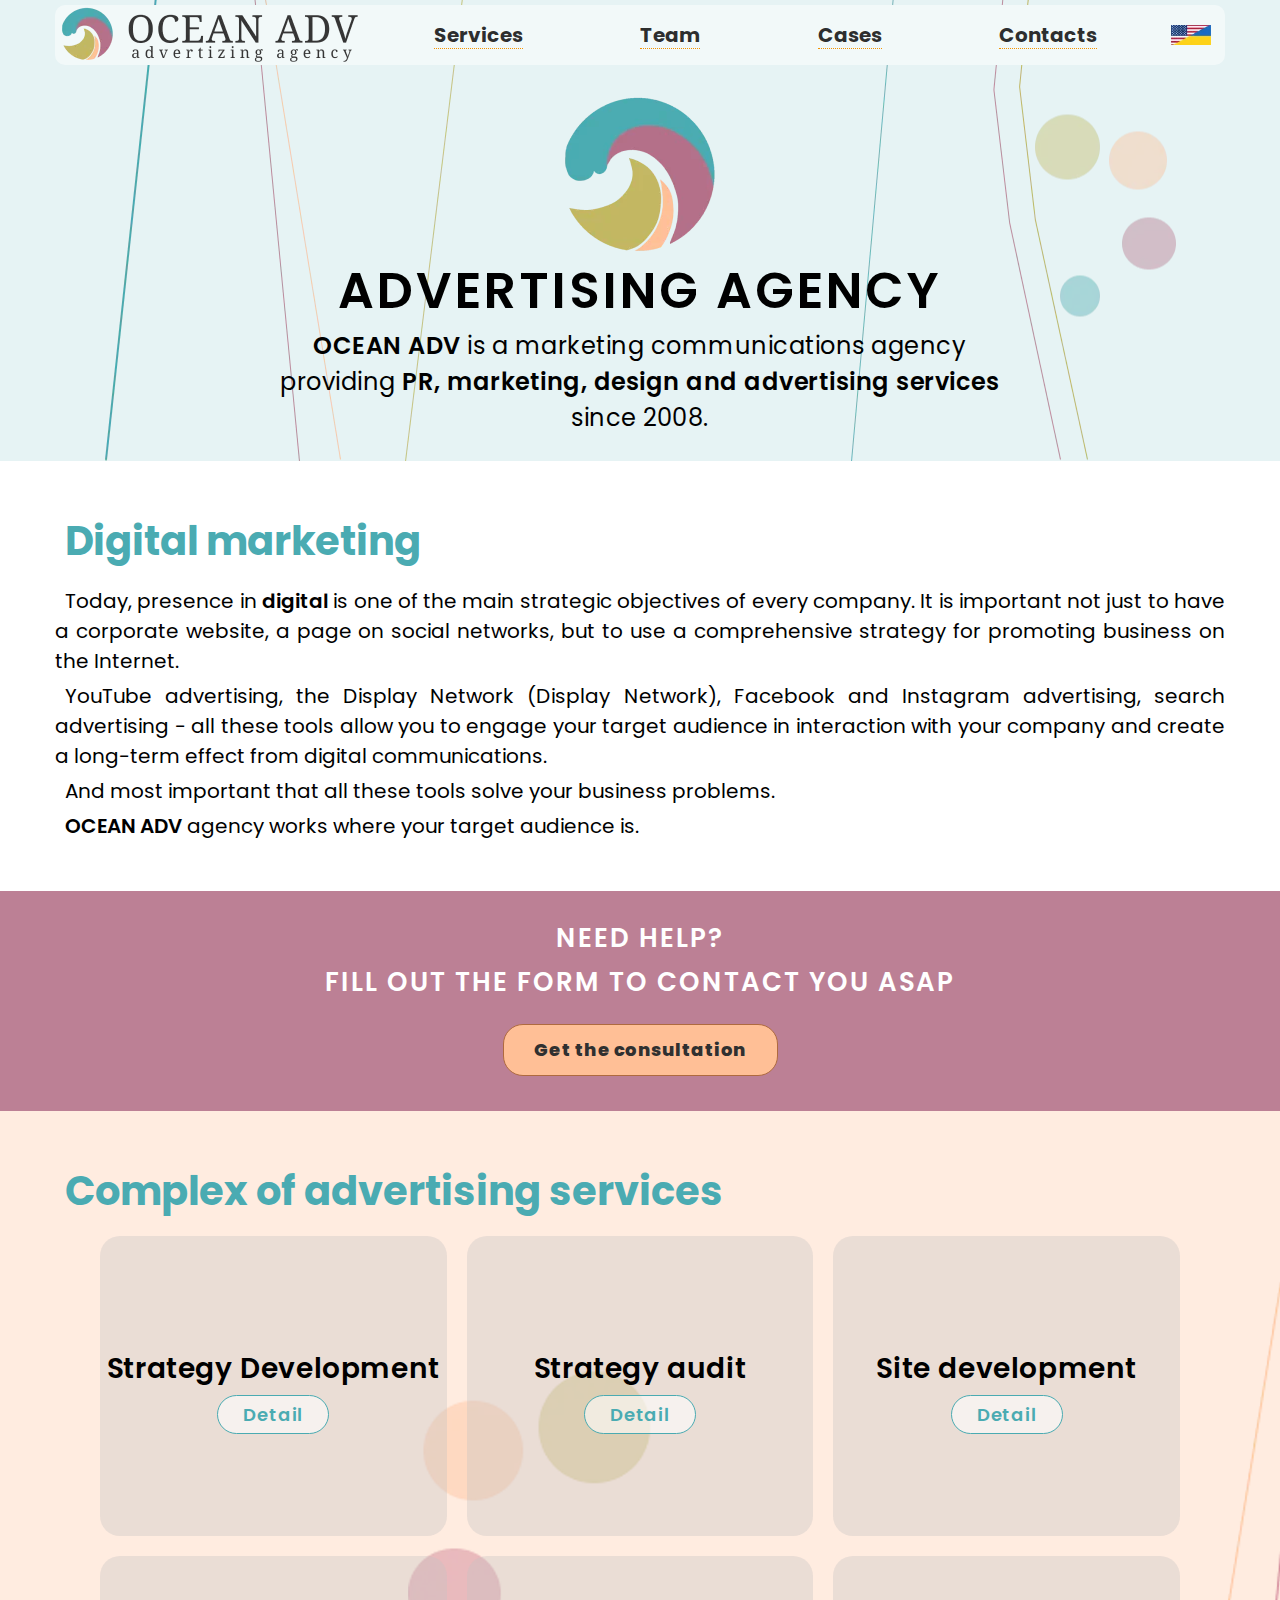
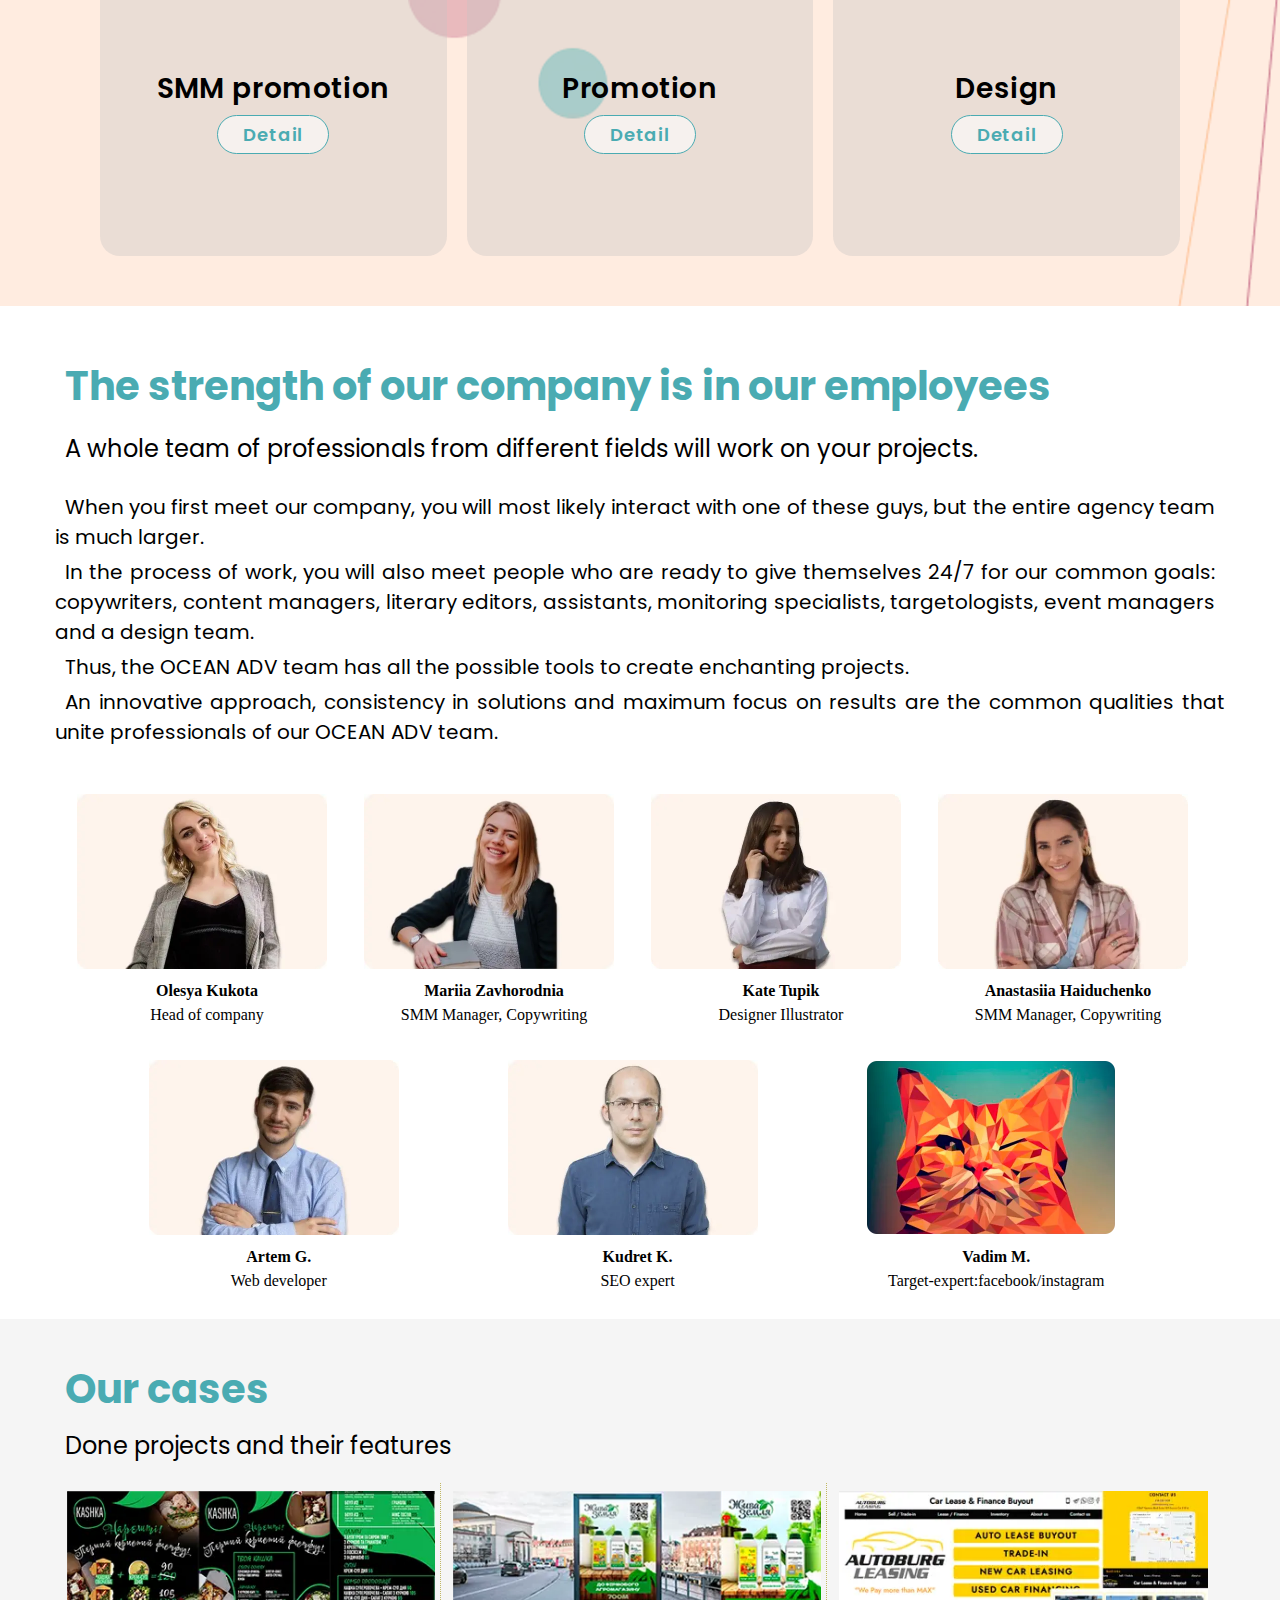
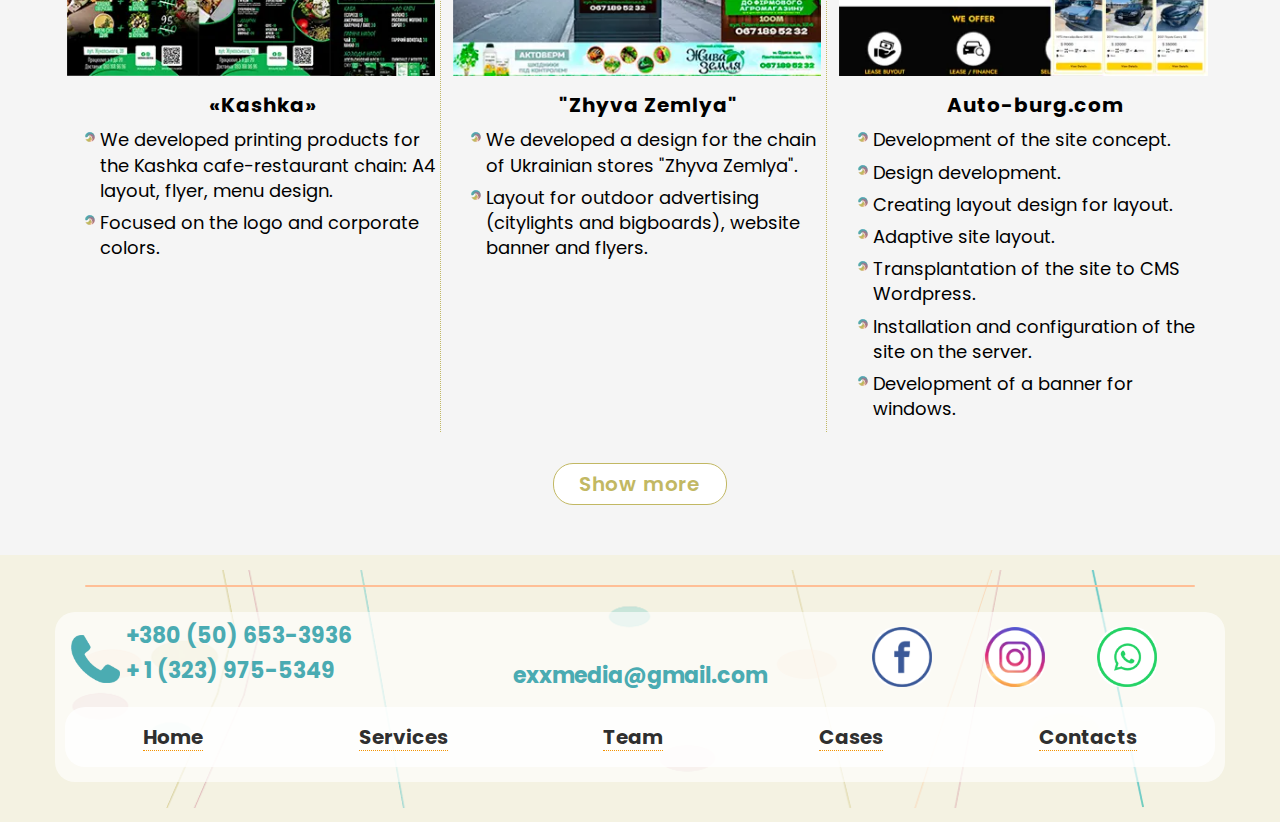
<file: index.html>
<!DOCTYPE html>
<html lang="en">

<head>
	<title>OCEAN ADV | ADVERTISING AGENCY</title>
	<meta charset="UTF-8">
	<meta name="format-detection" content="telephone=no">
	<!-- <style>body{opacity: 0;}</style> -->
	<link rel="stylesheet" href="css/style.min.css?_v=20220716144527">
	<link rel="shortcut icon" href="favicon.ico">
	<!-- <meta name="robots" content="noindex, nofollow"> -->
	<meta name="viewport" content="width=device-width, initial-scale=1.0">
	<meta name="description" content="Ocean adv is a full-service advertising company with offices in Los Angeles (USA), Odessa (Ukraine)">
	<meta property="og:description" content="Ocean adv is a full-service advertising company with offices in Los Angeles (USA), Odessa (Ukraine)">
</head>

<body>
	<div class="wrapper">
		<header class="header">
			<div class="header__container">
				<div class="header__row">
					<a href="#" class="header__logo">
						<picture>
							<source srcset="img/decor/logo_horizontal.webp" type="image/webp"><img src="img/decor/logo_horizontal.webp" alt="logo">
						</picture>
					</a>
					<div class="header__menu menu">
						<button type="button" class="menu__icon icon-menu"><span></span></button>
						<nav class="menu__body">
							<ul class="menu__list">
								<!-- <li class="menu__item"><a data-goto=".hero" href="#" class="menu__link">Home</a></li> -->
								<li class="menu__item menu__item-burger-logo"><a href="#" class="header__logo">
										<picture>
											<source srcset="img/decor/logo_horizontal.webp" type="image/webp"><img src="img/decor/logo_horizontal.webp" alt="logo">
										</picture>
									</a></li>
								<li class="menu__item"><a data-goto=".complex-services" href="#" class="menu__link">Services</a></li>
								<li class="menu__item"><a data-goto=".our-team" href="#" class="menu__link">Team</a></li>
								<li class="menu__item"><a data-goto=".our-cases" href="#" class="menu__link">Cases</a></li>
								<li class="menu__item"><a data-goto=".footer" href="#" class="menu__link">Contacts</a></li>
							</ul>
						</nav>
					</div>
					<div class="header__flag-change">
						<a href="https://artem9g.github.io/oles/uk/" class="flag-change__image-ibg">
							<picture>
								<source srcset="img/decor/flag.webp" type="image/webp"><img src="img/decor/flag.png" alt="change-flag">
							</picture>
						</a>
					</div>
				</div>
			</div>
		</header>
		<main class="page">
			<section class="hero">
				<div class="hero__wrapper">
					<div class="hero__container">
						<div class="hero__row">
							<div class="hero__logo">
								<div class="hero__image-ibg">
									<picture>
										<source srcset="img/decor/logo_big.webp" type="image/webp"><img src="img/decor/logo_big.webp" alt="logotype">
									</picture>
								</div>
							</div>
							<h1 class="hero__main-title">
								ADVERTISING AGENCY
							</h1>
							<h3 class="hero__sub-title">
								<span class="text-bold">OCEAN ADV</span> is a marketing communications agency providing <span class="text-bold">PR, marketing, design and advertising services</span> since 2008.
							</h3>
						</div>
					</div>
				</div>
			</section>

			<section class="digital">
				<div class="digital__container">
					<h2 class="digital__title section-title">
						Digital marketing
					</h2>
					<div class="digital__texts">
						<p class="digital__text">
							Today, presence in <span class="text-bold">digital</span> is one of the main strategic objectives of every company. It is important not just to have a corporate website, a page on social networks, but to use a comprehensive strategy for promoting business on the Internet.
						</p>
						<p class="digital__text">
							YouTube advertising, the Display Network (Display Network), Facebook and Instagram advertising, search advertising - all these tools allow you to engage your target audience in interaction with your company and create a long-term effect from digital communications.
						</p>
						<p class="digital__text">
							And most important that all these tools solve your business problems.
						</p>
						<p class="digital__text">
							<span class="text-bold">OCEAN ADV</span> agency works where your target audience is.
						</p>
					</div>
				</div>
			</section>

			<section class="leave-applacation">
				<div class="leave-applacation__wrapper">
					<div class="leave-applacation__container">
						<div class="leave-applacation__title">
							<div>NEED HELP?</div>
							<h5>FILL OUT THE FORM TO CONTACT YOU ASAP</h5>
						</div>
						<div class="leave-applacation__button"><a href="" data-popup="#popup" class="button">Get the consultation</a></div>
					</div>
				</div>
			</section>

			<section class="complex-services">
				<div class="complex-services__wrapper">
					<div class="complex-services__container">
						<h2 class="complex-services__title section-title">
							Complex of advertising services
						</h2>
					</div>
					<ul class="complex-services__row">

						<li class="complex-services__item item-services">
							<h4 class="item-services__title">Strategy Development</h4>

							<div data-spollers class="spollers">
								<div class="spollers__item">
									<button type="button" data-spoller class="spollers__title">Detail </button>
									<div class="spollers__body">
										<p>Communication strategy is the basis of any external manifestations of the brand. This is a step-by-step algorithm for promoting a company on the market by working with the target audience and managing public opinion.</p>
										<p>A truly working communication strategy solves specific business problems and allows a brand or company to clearly understand who they are, where and how they are moving, how to communicate with customers, what needs to be achieved and what should be focused on.</p>
									</div>
								</div>
							</div>
						</li>

						<li class="complex-services__item item-services">
							<h4 class="item-services__title">Strategy audit</h4>

							<div data-spollers class="spollers">
								<div class="spollers__item">
									<button type="button" data-spoller class="spollers__title">Detail </button>
									<div class="spollers__body">
										<p>An audit of a communication strategy is an analysis of the correspondence between the desired and actual image of the company, positioning, unique selling proposition, and emotional components of the brand.</p>
									</div>
								</div>
							</div>
						</li>

						<li class="complex-services__item item-services">
							<h4 class="item-services__title">Site development</h4>

							<div data-spollers class="spollers">
								<div class="spollers__item">
									<button type="button" data-spoller class="spollers__title">Detail </button>
									<div class="spollers__body">
										<p>Competent website development is a significant contribution to the prosperity of your favorite business. Site helps you significantly improve sales, create a new business or optimize an existing one, clearly declare yourself to the target audience.</p>
										<p>We develop: Business Card Website, Corporate Business Website, Online Store and Landing Page.</p>
										<p>
											The site is the face of the company, which the future buyer will see first. On your site you can place everything that is required for successful work - informational, reference or advertising content, a structured catalog of goods or services, contact and geolocation data.
										</p>
									</div>
								</div>
							</div>
						</li>

						<li class="complex-services__item item-services">
							<h4 class="item-services__title">SMM promotion</h4>

							<div data-spollers class="spollers">
								<div class="spollers__item">
									<button type="button" data-spoller class="spollers__title">Detail</button>
									<div class="spollers__body">
										<p>Today, social networks are a separate ecosystem in which your product can be sold independently of the overall marketing campaign. But behavior trends in Facebook, Instagram, TiK Tok are changeable and not everything that is allowed for a global brand can work at a local level, so it is better to entrust reputation and social media management to professionals.</p>
										<p>OCEAN ADV SMM specialists know how to speak with the audience in such way as to become a lovemark for a variety of social groups, what content to prepare so that you want to be friends with your brand, and buy, protect and advise your product.</p>

									</div>
								</div>
							</div>
						</li>

						<li class="complex-services__item item-services">
							<h4 class="item-services__title">Promotion</h4>

							<div data-spollers class="spollers">
								<div class="spollers__item">
									<button type="button" data-spoller class="spollers__title">Detail </button>
									<div class="spollers__body">
										<p>The multidisciplinary team of the OCEAN ADV agency knows how to speak the same language with the target audience.</p>
										<p>Creation of Facebook, Google advertising cabinets from scratch, Targeted advertising, SEO website promotion, Google ADS (search advertising, CCM, Discovery).</p>
									</div>
								</div>
							</div>
						</li>

						<li class="complex-services__item item-services">
							<h4 class="item-services__title">Design</h4>

							<div data-spollers class="spollers">
								<div class="spollers__item">
									<button type="button" data-spoller class="spollers__title">Detail </button>
									<div class="spollers__body">
										<p>We graphically solve the client's marketing tasks. We love smart design based on market and product analysis. </p>
										<p>We specialize in creating corporate identity and logos, but we also develop packaging design, POS materials, corporate souvenirs.</p>
									</div>
								</div>
							</div>
						</li>

					</ul>
				</div>
			</section>

			<section class="our-team">
				<div class="our-team__wrapper">
					<div class="our-team__container">
						<div class="our-team__info">
							<h2 class="our-team__title section-title">
								The strength of our company is in our employees
							</h2>
							<h4 class="our-team__sub-title section-sub-title">
								A whole team of professionals from different fields will work on your projects.
							</h4>
							<div class="our-team__text">
								<p>When you first meet our company, you will most likely interact with one of these guys, but the entire agency team is much larger.</p>
								<p>In the process of work, you will also meet people who are ready to give themselves 24/7 for our common goals: copywriters, content managers, literary editors, assistants, monitoring specialists, targetologists, event managers and a design team.</p>
								<p>Thus, the OCEAN ADV team has all the possible tools to create enchanting projects.</p>
								<p>An innovative approach, consistency in solutions and maximum focus on results are the common qualities that unite professionals of our OCEAN ADV team.</p>
							</div>
						</div>
						<div data-showmore class="our-team__show-mors-wrapper">
							<div data-showmore-content class="our-team__cards">
								<div class="our-team__card">
									<div class="our-team__image-ibg">
										<picture>
											<source srcset="img/team/1.webp" type="image/webp"><img src="img/team/1.jpg" alt="photo-director">
										</picture>
									</div>
									<p class="our-team__person-name">Olesya Kukota</p>
									<p class="our-team__person-speciality">Head of company</p>
								</div>
								<div class="our-team__card">
									<div class="our-team__image-ibg">
										<picture>
											<source srcset="img/team/3.webp" type="image/webp"><img src="img/team/3.jpg" alt="photo-smm_manager-copywriting">
										</picture>
									</div>
									<p class="our-team__person-name">Mariia Zavhorodnia</p>
									<p class="our-team__person-speciality">SMM Manager, Copywriting</p>
								</div>
								<div class="our-team__card">
									<div class="our-team__image-ibg">
										<picture>
											<source srcset="img/team/2.webp" type="image/webp"><img src="img/team/2.jpg" alt="photo-designer-illustrator">
										</picture>
									</div>
									<p class="our-team__person-name">Kate Tupik</p>
									<p class="our-team__person-speciality">Designer Illustrator</p>
								</div>
								<div class="our-team__card">
									<div class="our-team__image-ibg">
										<picture>
											<source srcset="img/team/4.webp" type="image/webp"><img src="img/team/4.jpg" alt="photo-smm_manager-copywriting">
										</picture>
									</div>
									<p class="our-team__person-name">Anastasiia Haiduchenko</p>
									<p class="our-team__person-speciality">SMM Manager, Copywriting</p>
								</div>

								<div class="our-team__card">
									<div class="our-team__image-ibg">
										<picture>
											<source srcset="img/team/5.webp" type="image/webp"><img src="img/team/5.jpg" alt="photo-web-developer">
										</picture>
									</div>
									<p class="our-team__person-name">Artem G.</p>
									<p class="our-team__person-speciality">Web developer</p>
								</div>
								<div class="our-team__card">
									<div class="our-team__image-ibg">
										<picture>
											<source srcset="img/team/6.webp" type="image/webp"><img src="img/team/6.jpg" alt="seo-expert">
										</picture>
									</div>
									<p class="our-team__person-name">Kudret K.</p>
									<p class="our-team__person-speciality">SEO expert</p>
								</div>
								<div class="our-team__card">
									<div class="our-team__image-ibg">
										<picture>
											<source srcset="img/team/7.webp" type="image/webp"><img src="img/team/7.png" alt="target-expert-facebook-instagram">
										</picture>
									</div>
									<p class="our-team__person-name">Vadim M.</p>
									<p class="our-team__person-speciality">Target-expert:facebook/instagram</p>
								</div>
								<!-- <div class="our-team__card">
									<div class="our-team__image-ibg"><picture><source srcset="img/team/person.webp" type="image/webp"><img src="img/team/person.jpg" alt="#"></picture></div>
									<p class="our-team__person-name">Анна Терешкова</p>
									<p class="our-team__person-speciality">Дизайнер</p>
								</div> -->
							</div>
							<button hidden data-showmore-button type="button" class="block__more our-team__button-more"><span>Show more</span><span>Hide</span></button>
						</div>
					</div>
				</div>
			</section>

			<section class="our-cases">
				<div class="our-cases__wrapper">
					<div data-showmore class="our-cases__container">
						<div class="our-cases__titles">
							<h2 class="our-cases__title section-title">
								Our cases
							</h2>
							<h4 class="our-cases__sub-title section-sub-title">
								Done projects and their features
							</h4>
						</div>

						<div data-showmore-content class="our-cases__cards ">


							<div class="our-cases__card">
								<div class="our-cases__image-ibg">
									<picture>
										<source srcset="img/case/kashka-all.webp" type="image/webp"><img src="img/case/kashka-all.png" alt="kashka">
									</picture>
								</div>
								<div class="our-cases__info case">
									<h3 class="case__title">«Kashka»</h3>
									<ul>
										<li>
											We developed printing products for the Kashka cafe-restaurant chain: A4 layout, flyer, menu design.
										</li>
										<li>
											Focused on the logo and corporate colors.
										</li>

									</ul>
								</div>
							</div>
							<div class="our-cases__card">
								<div class="our-cases__image-ibg">
									<picture>
										<source srcset="img/case/zeml-all.webp" type="image/webp"><img src="img/case/zeml-all.png" alt="zeml">
									</picture>
								</div>
								<div class="our-cases__info case">
									<h3 class="case__title">"Zhyva Zemlya"</h3>
									<ul>
										<li>
											We developed a design for the chain of Ukrainian stores "Zhyva Zemlya".
										</li>
										<li>
											Layout for outdoor advertising (citylights and bigboards), website banner and flyers.
										</li>
									</ul>
								</div>
							</div>
							<div class="our-cases__card">
								<div class="our-cases__image-ibg">
									<picture>
										<source srcset="img/case/auto-burg-all-2.webp" type="image/webp"><img src="img/case/auto-burg-all-2.png" alt="auto-burg">
									</picture>
								</div>
								<div class="our-cases__info case">
									<h3 class="case__title">Auto-burg.com</h3>
									<ul>
										<li>Development of the site concept.</li>
										<li>Design development.</li>
										<li>Creating layout design for layout.</li>
										<li>Adaptive site layout.</li>
										<li>Transplantation of the site to CMS Wordpress.</li>
										<li>Installation and configuration of the site on the server.</li>
										<li>Development of a banner for windows.</li>
										<li>Development of electrical and physical business cards.</li>
									</ul>
								</div>
							</div>
							<div class="our-cases__card">
								<div class="our-cases__image-ibg">
									<picture>
										<source srcset="img/case/martlets-2.webp" type="image/webp"><img src="img/case/martlets-2.png" alt="martlet">
									</picture>
								</div>
								<div class="our-cases__info case">
									<h3 class="case__title">"Martlets"</h3>
									<ul>
										<li>Creation of a logo for a women's training school for ladies "Martlets".</li>
										<li>The logo depicts a swallow as a symbol of lightness, elegance and lightness.</li>
										<li>Green, blue and turquoise are the colors of peace, harmony and balance.</li>
										<li>Colors are associated with rebirth and spring, when everything comes alive and the world transforms.</li>
									</ul>
								</div>
							</div>
							<div class="our-cases__card">
								<div class="our-cases__image-ibg">
									<picture>
										<source srcset="img/case/avd-marine-2.webp" type="image/webp"><img src="img/case/avd-marine-2.png" alt="avd-marine">
									</picture>
								</div>
								<div class="our-cases__info case">
									<h3 class="case__title">Adv Marinde - crewing agency</h3>
									<ul>
										<li>Create a logo for a crewing company.</li>
										<li>The development of the concept used a marine theme, the appropriate blue color and fonts.</li>
									</ul>
								</div>
							</div>

							<div class="our-cases__card">
								<div class="our-cases__image-ibg">
									<picture>
										<source srcset="img/case/sanatoriy-all.webp" type="image/webp"><img src="img/case/sanatoriy-all.png" alt="first-resort">
									</picture>
								</div>
								<div class="our-cases__info case">
									<h3 class="case__title">first-resort.com.ua</h3>
									<ul>
										<li>Complete profile management on Instagram, Facebook.</li>
										<li>Creating photo and video content, writing texts.</li>
										<li>Create visual content and style</li>
										<li>Development of content plan, search for CA and posting on Instagram, Facebook.</li>
										<li>Creation of 3-5 or more stories per day, up to 16 posts per month.</li>
										<li>Fixing bugs on the main site according to the TOR, translation into Ukrainian and English.</li>
									</ul>
								</div>
							</div>

						</div>
						<button hidden data-showmore-button type="button" class="block__more our-cases__button-more"><span>Show more</span><span>Hide</span></button>
					</div>
				</div>
			</section>

			<!-- <section class="prices">
				<div class="prices__wrapper">
					<div class="prices__container">
						<div class="prices__info">
							<h2 class="prices__title section-title">
								Prices
							</h2>
							<h4 class="prices__sub-title section-sub-title">
								prices sub title
							</h4>
						</div>
					</div>
				</div>
			</section> -->

			<!-- <section class="contact-us">
				<div class="contact-us__wrapper">
					<div class="contact-us__container">
						<div class="contact-us__info">
							<h2 class="contact-us__title section-title">
								Contact Us
							</h2>
							<h4 class="contact-us__sub-title section-sub-title">
								Locate in LA .....
							</h4>
						</div>
					</div>
				</div>
			</section> -->
		</main>
		<footer class="footer">

			<div class="footer__container">
				<div class="footer__line"></div>
				<div class="footer__wrapper">
					<div class="footer__top">
						<div class="footer__row">
							<div class="footer__telephone">
								<a class="phone-number-btn" href="tel:+380506533936">+380 (50) 653-3936</a>
								<a class="phone-number-btn" href="tel:+13239755349">+ 1 (323) 975-5349</a>
							</div>
							<div class="footer__mail">
								<a class="mail-btn" href="mailto:exxmedia@gmail.com">exxmedia@gmail.com</a>
							</div>
							<ul class="footer__socials socials">
								<li><a href="https://www.facebook.com/morereklami/" class="socials__image-ibg">
										<picture>
											<source srcset="img/decor/facebook-round-line-color.webp" type="image/webp"><img src="img/decor/facebook-round-line-color.png" alt="link-facebook">
										</picture>
									</a></li>
								<li><a href="https://www.instagram.com/ocean.adv/" class="socials__image-ibg">
										<picture>
											<source srcset="img/decor/instagram-round-line-color.webp" type="image/webp"><img src="img/decor/instagram-round-line-color.png" alt="link-instagram">
										</picture>
									</a></li>
								<li><a href="https://wa.me/+380506533936" class="socials__image-ibg">
										<picture>
											<source srcset="img/decor/whatsapp-round-line-color.webp" type="image/webp"><img src="img/decor/whatsapp-round-line-color.png" alt="link-what-sapp">
										</picture>
									</a></li>
							</ul>

						</div>


					</div>
					<div class="footer__bottom">
						<div class="footer__row menu">
							<nav class="menu__body menu__body-f">
								<ul class="menu__list">
									<li class="menu__item"><a data-goto=".hero" href="#" class="menu__link">Home</a></li>
									<li class="menu__item"><a data-goto=".complex-services" href="#" class="menu__link">Services</a></li>
									<li class="menu__item"><a data-goto=".our-team" href="#" class="menu__link">Team</a></li>
									<li class="menu__item"><a data-goto=".our-cases" href="#" class="menu__link">Cases</a></li>
									<li class="menu__item"><a data-goto=".footer" href="#" class="menu__link">Contacts</a></li>
								</ul>
							</nav>
						</div>
					</div>
				</div>
			</div>
		</footer>
	</div>
	<div id="popup" aria-hidden="true" class="popup">
		<div class="popup__wrapper">
			<div class="popup__content">
				<button data-close type="button" class="popup__close">Close</button>
				<div class="popup__text">
					<form class="clients-form" action="files/sendmail/sendmail.php" method="POST">
						<input autocomplete="on" required oninvalid="this.setCustomValidity('Fill in the field please.')" type="text" name="form[client-name]" data-error="Error" placeholder="Your name*" class="input">
						<input autocomplete="on" maxlength="15" required type="text" oninvalid="this.setCustomValidity('Fill in the field please.')" name="form[client-phone]" data-error="Error" placeholder="Phone number*" class="input">
						<input type="text" name="form[email]" data-error="Error" placeholder="E-mail" class="input">
						<textarea autocomplete="on" name="form[client-description]" placeholder="Leave your comment" data-error="Error" class="input"></textarea>
						<button type="submit" class="button">Send</button>
					</form>
				</div>
			</div>
		</div>
	</div>
	<script src="js/app.min.js?_v=20220716144527"></script>
</body>

</html>
</file>
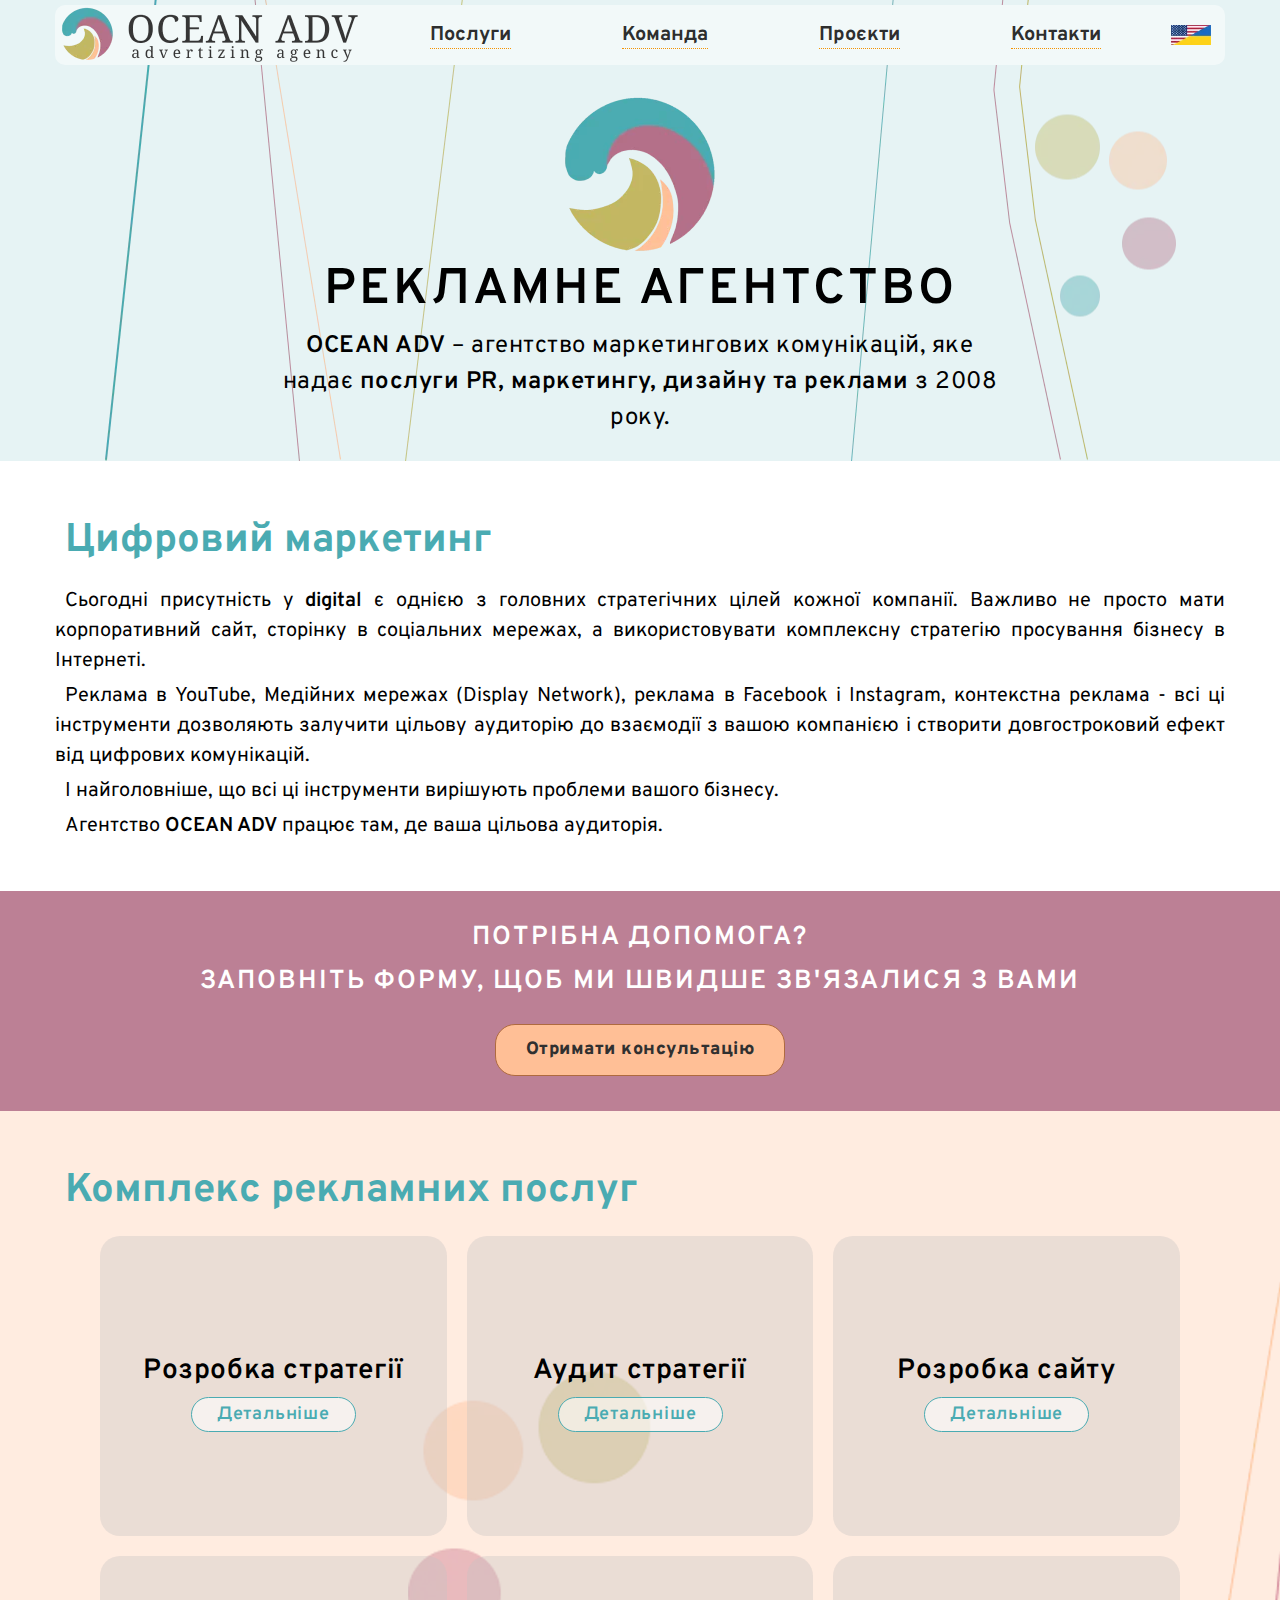
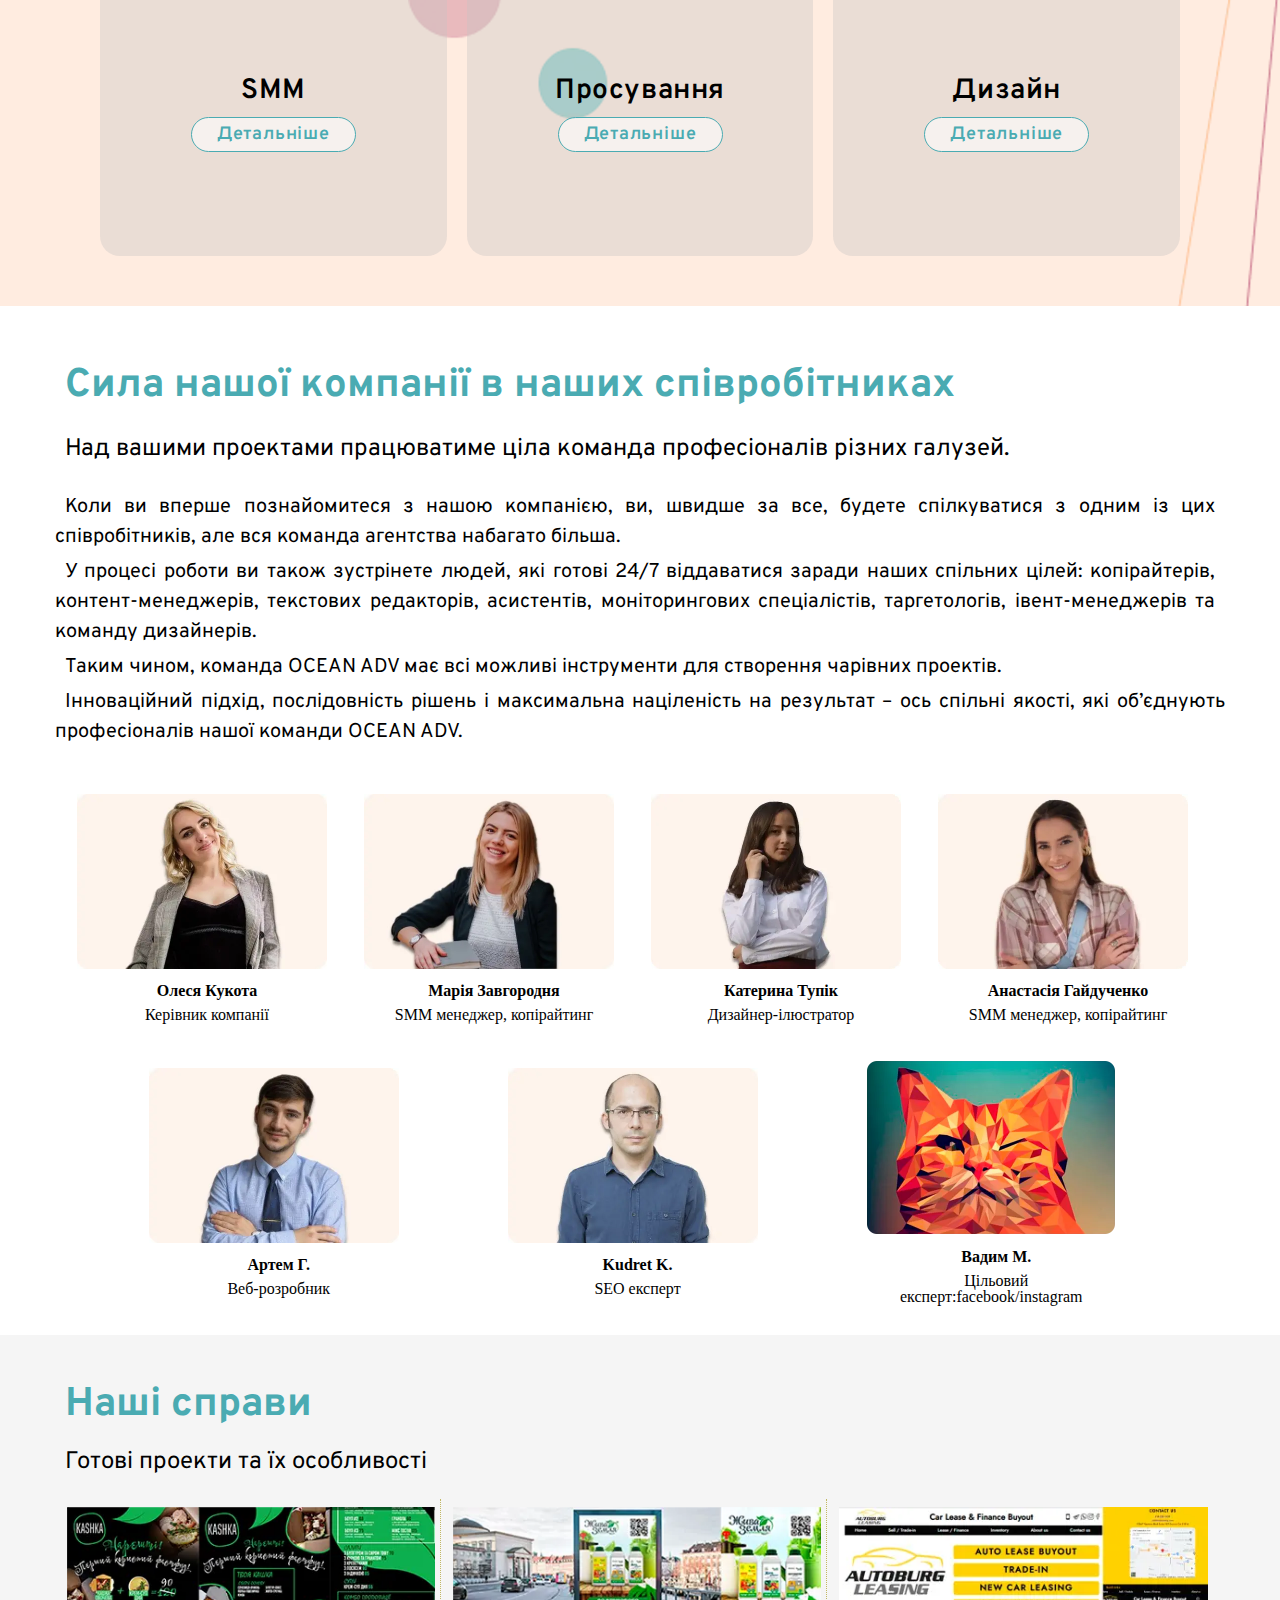
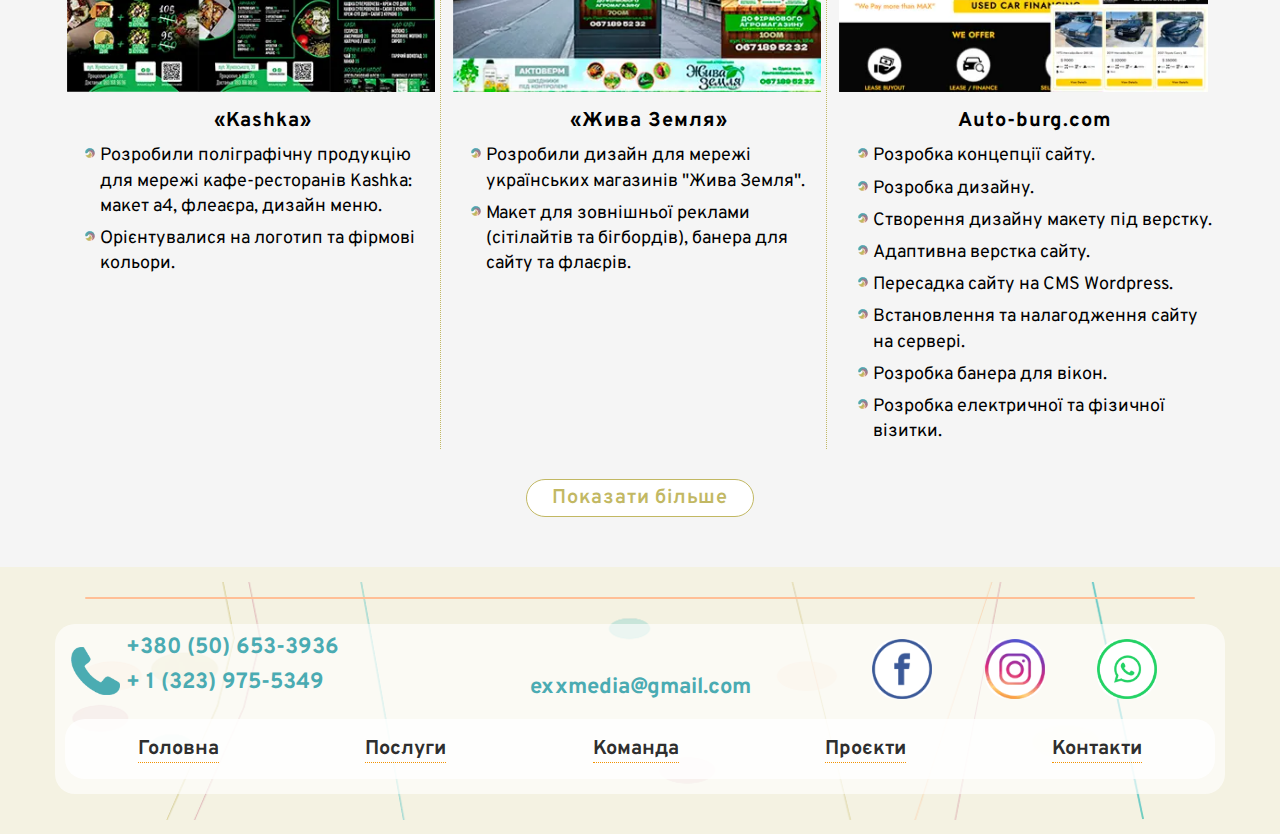
<file: uk/index.html>
<!DOCTYPE html>
<html lang="uk">

<head>
	<title>OCEAN ADV | РЕКЛАМНЕ АГЕНТСТВО</title>
	<meta charset="UTF-8">
	<meta name="format-detection" content="telephone=no">
	<!-- <style>body{opacity: 0;}</style> -->
	<link rel="stylesheet" href="css/style.min.css?_v=20220716144527">
	<link rel="shortcut icon" href="favicon.ico">
	<meta name="robots" content="noindex, nofollow">
	<meta name="viewport" content="width=device-width, initial-scale=1.0">
	<meta name="description" content="Ocean adv is a full-service advertising company with offices in Los Angeles (USA), Odessa (Ukraine)">
	<meta property="og:description" content="Ocean adv is a full-service advertising company with offices in Los Angeles (USA), Odessa (Ukraine)">
</head>

<body>
	<div class="wrapper">
		<header class="header">
			<div class="header__container">
				<div class="header__row">
					<a href="#" class="header__logo">
						<picture>
							<source srcset="img/decor/logo_horizontal.webp" type="image/webp"><img src="img/decor/logo_horizontal.webp" alt="logo">
						</picture>
					</a>
					<div class="header__menu menu">
						<button type="button" class="menu__icon icon-menu"><span></span></button>
						<nav class="menu__body">
							<ul class="menu__list">
								<!-- <li class="menu__item"><a data-goto=".hero" href="#" class="menu__link">Home</a></li> -->
								<li class="menu__item menu__item-burger-logo"><a href="#" class="header__logo">
										<picture>
											<source srcset="img/decor/logo_horizontal.webp" type="image/webp"><img src="img/decor/logo_horizontal.webp" alt="logo">
										</picture>
									</a></li>
								<li class="menu__item"><a data-goto=".complex-services" href="#" class="menu__link">Послуги</a></li>
								<li class="menu__item"><a data-goto=".our-team" href="#" class="menu__link">Команда</a></li>
								<li class="menu__item"><a data-goto=".our-cases" href="#" class="menu__link">Проєкти</a></li>
								<li class="menu__item"><a data-goto=".footer" href="#" class="menu__link">Контакти</a></li>
							</ul>
						</nav>
					</div>
					<div class="header__flag-change">
						<a href="https://artem9g.github.io/oles/" class="flag-change__image-ibg">
							<picture>
								<source srcset="img/decor/flag.webp" type="image/webp"><img src="img/decor/flag.png" alt="change-flag">
							</picture>
						</a>
					</div>
				</div>
			</div>
		</header>
		<main class="page">
			<section class="hero">
				<div class="hero__wrapper">
					<div class="hero__container">
						<div class="hero__row">
							<div class="hero__logo">
								<div class="hero__image-ibg">
									<picture>
										<source srcset="img/decor/logo_big.webp" type="image/webp"><img src="img/decor/logo_big.webp" alt="logotype">
									</picture>
								</div>
							</div>
							<h1 class="hero__main-title">
								РЕКЛАМНЕ АГЕНТСТВО
							</h1>
							<h3 class="hero__sub-title">
								<span class="text-bold">OCEAN ADV</span> – агентство маркетингових комунікацій, яке надає <span class="text-bold">послуги PR, маркетингу, дизайну та реклами</span> з 2008 року.
							</h3>
						</div>
					</div>
				</div>
			</section>

			<section class="digital">
				<div class="digital__container">
					<h2 class="digital__title section-title">
						Цифровий маркетинг
					</h2>
					<div class="digital__texts">
						<p class="digital__text">
							Сьогодні присутність у <span class="text-bold">digital</span> є однією з головних стратегічних цілей кожної компанії. Важливо не просто мати корпоративний сайт, сторінку в соціальних мережах, а використовувати комплексну стратегію просування бізнесу в Інтернеті.
						</p>
						<p class="digital__text">
							Реклама в YouTube, Медійних мережах (Display Network), реклама в Facebook і Instagram, контекстна реклама - всі ці інструменти дозволяють залучити цільову аудиторію до взаємодії з вашою компанією і створити довгостроковий ефект від цифрових комунікацій.
						</p>
						<p class="digital__text">
							І найголовніше, що всі ці інструменти вирішують проблеми вашого бізнесу.
						</p>
						<p class="digital__text">
							Агентство <span class="text-bold">OCEAN ADV</span> працює там, де ваша цільова аудиторія.
						</p>
					</div>
				</div>
			</section>

			<section class="leave-applacation">
				<div class="leave-applacation__wrapper">
					<div class="leave-applacation__container">
						<div class="leave-applacation__title">
							<div>ПОТРІБНА ДОПОМОГА?</div>
							<h5>ЗАПОВНІТЬ ФОРМУ, ЩОБ МИ ШВИДШЕ ЗВ'ЯЗАЛИСЯ З ВАМИ</h5>
						</div>
						<div class="leave-applacation__button"><a href="" data-popup="#popup" class="button">Отримати консультацію</a></div>
					</div>
				</div>
			</section>

			<section class="complex-services">
				<div class="complex-services__wrapper">
					<div class="complex-services__container">
						<h2 class="complex-services__title section-title">
							Комплекс рекламних послуг
						</h2>
					</div>
					<ul class="complex-services__row">

						<li class="complex-services__item item-services">
							<h4 class="item-services__title">Розробка стратегії</h4>

							<div data-spollers class="spollers">
								<div class="spollers__item">
									<button type="button" data-spoller class="spollers__title">Детальніше </button>
									<div class="spollers__body">
										<p>Комунікаційна стратегія є основою будь-яких зовнішніх проявів бренду. Це покроковий алгоритм просування компанії на ринку шляхом роботи з цільовою аудиторією та управління громадською думкою.</p>
										<p>Дійсно працююча комунікаційна стратегія вирішує конкретні бізнес-проблеми та дозволяє бренду чи компанії чітко зрозуміти, хто вони, куди та як рухаються, як спілкуватися з клієнтами, чого потрібно досягти та на чому зосередитися.</p>
									</div>
								</div>
							</div>
						</li>

						<li class="complex-services__item item-services">
							<h4 class="item-services__title">Аудит стратегії</h4>

							<div data-spollers class="spollers">
								<div class="spollers__item">
									<button type="button" data-spoller class="spollers__title">Детальніше </button>
									<div class="spollers__body">
										<p>Аудит комунікаційної стратегії - це аналіз відповідності бажаного і реального іміджу компанії, позиціонування, унікальної торгової пропозиції, емоційної складової бренду.</p>
									</div>
								</div>
							</div>
						</li>

						<li class="complex-services__item item-services">
							<h4 class="item-services__title">Розробка сайту</h4>

							<div data-spollers class="spollers">
								<div class="spollers__item">
									<button type="button" data-spoller class="spollers__title">Детальніше </button>
									<div class="spollers__body">
										<p>Грамотна розробка сайту - це вагомий внесок у процвітання улюбленої справи. Сайт допомагає істотно збільшити продажі, створити новий бізнес або оптимізувати вже існуючий, чітко заявити про себе цільовій аудиторії.</p>
										<p>Ми розробляємо: Сайт-візитку, Корпоративний сайт, Інтернет-магазин і Landing Page.</p>
										<p>
											Сайт – це обличчя компанії, яке першим побачить майбутній покупець. На своєму сайті ви можете розмістити все, що потрібно для успішної роботи - інформаційний, довідковий або рекламний контент, структурований каталог товарів або послуг, контактні та геолокаційні дані.
										</p>
									</div>
								</div>
							</div>
						</li>

						<li class="complex-services__item item-services">
							<h4 class="item-services__title">SMM</h4>
							<div data-spollers class="spollers">
								<div class="spollers__item">
									<button type="button" data-spoller class="spollers__title">Детальніше</button>
									<div class="spollers__body">
										<p>Сьогодні соціальні мережі — це окрема екосистема, в якій можна продавати свій продукт незалежно від загальної маркетингової кампанії. Але тенденції поведінки у Facebook, Instagram, TiK Tok мінливі, і не все, що дозволено глобальному бренду, може працювати на локальному рівні, тому краще довірити репутацію та управління соцмережами професіоналам.</p>
										<p>Фахівці OCEAN ADV SMM знають, як розмовляти з аудиторією так, щоб стати улюбленцем для різних соціальних груп, який контент підготувати, щоб з вашим брендом захотілося дружити, купувати, захищати та консультувати свій продукт.</p>
									</div>
								</div>
							</div>
						</li>

						<li class="complex-services__item item-services">
							<h4 class="item-services__title">Просування</h4>
							<div data-spollers class="spollers">
								<div class="spollers__item">
									<button type="button" data-spoller class="spollers__title">Детальніше </button>
									<div class="spollers__body">
										<p>Мультидисциплінарна команда агентства OCEAN ADV вміє говорити однією мовою з цільовою аудиторією.</p>
										<p>Створення Facebook, Google рекламних кабінетів з нуля, Таргетована реклама, SEO просування сайту, Google ADS (контекстна реклама, CCM, Discovery).</p>
									</div>
								</div>
							</div>
						</li>

						<li class="complex-services__item item-services">
							<h4 class="item-services__title">Дизайн</h4>

							<div data-spollers class="spollers">
								<div class="spollers__item">
									<button type="button" data-spoller class="spollers__title">Детальніше </button>
									<div class="spollers__body">
										<p>Графічно вирішуємо маркетингові завдання клієнта. Ми любимо розумний дизайн, заснований на аналізі ринку та продукту. </p>
										<p>Ми спеціалізуємося на створенні фірмового стилю та логотипів, а також розробляємо дизайн упаковки, POS-матеріали, корпоративні сувеніри.</p>
									</div>
								</div>
							</div>
						</li>

					</ul>
				</div>
			</section>

			<section class="our-team">
				<div class="our-team__wrapper">
					<div class="our-team__container">
						<div class="our-team__info">
							<h2 class="our-team__title section-title">
								Сила нашої компанії в наших співробітниках
							</h2>
							<h4 class="our-team__sub-title section-sub-title">
								Над вашими проектами працюватиме ціла команда професіоналів різних галузей.
							</h4>
							<div class="our-team__text">
								<p>Коли ви вперше познайомитеся з нашою компанією, ви, швидше за все, будете спілкуватися з одним із цих співробітників, але вся команда агентства набагато більша.</p>
								<p>У процесі роботи ви також зустрінете людей, які готові 24/7 віддаватися заради наших спільних цілей: копірайтерів, контент-менеджерів, текстових редакторів, асистентів, моніторингових спеціалістів, таргетологів, івент-менеджерів та команду дизайнерів. </p>
								<p>Таким чином, команда OCEAN ADV має всі можливі інструменти для створення чарівних проектів.</p>
								<p>Інноваційний підхід, послідовність рішень і максимальна націленість на результат – ось спільні якості, які об’єднують професіоналів нашої команди OCEAN ADV.</p>
							</div>
						</div>
						<div data-showmore class="our-team__show-mors-wrapper">
							<div data-showmore-content class="our-team__cards">
								<div class="our-team__card">
									<div class="our-team__image-ibg">
										<picture>
											<source srcset="img/team/1.webp" type="image/webp"><img src="img/team/1.jpg" alt="photo-director">
										</picture>
									</div>
									<p class="our-team__person-name">Олеся Кукота</p>
									<p class="our-team__person-speciality">Керівник компанії</p>
								</div>
								<div class="our-team__card">
									<div class="our-team__image-ibg">
										<picture>
											<source srcset="img/team/3.webp" type="image/webp"><img src="img/team/3.jpg" alt="photo-smm_manager-copywriting">
										</picture>
									</div>
									<p class="our-team__person-name">Марія Завгородня</p>
									<p class="our-team__person-speciality">SMM менеджер, копірайтинг</p>
								</div>
								<div class="our-team__card">
									<div class="our-team__image-ibg">
										<picture>
											<source srcset="img/team/2.webp" type="image/webp"><img src="img/team/2.jpg" alt="photo-designer-illustrator">
										</picture>
									</div>
									<p class="our-team__person-name">Катерина Тупік</p>
									<p class="our-team__person-speciality">Дизайнер-ілюстратор</p>
								</div>
								<div class="our-team__card">
									<div class="our-team__image-ibg">
										<picture>
											<source srcset="img/team/4.webp" type="image/webp"><img src="img/team/4.jpg" alt="photo-smm_manager-copywriting">
										</picture>
									</div>
									<p class="our-team__person-name">Анастасія Гайдученко</p>
									<p class="our-team__person-speciality">SMM менеджер, копірайтинг</p>
								</div>

								<div class="our-team__card">
									<div class="our-team__image-ibg">
										<picture>
											<source srcset="img/team/5.webp" type="image/webp"><img src="img/team/5.jpg" alt="photo-web-developer">
										</picture>
									</div>
									<p class="our-team__person-name">Артем Г.</p>
									<p class="our-team__person-speciality">Веб-розробник</p>
								</div>
								<div class="our-team__card">
									<div class="our-team__image-ibg">
										<picture>
											<source srcset="img/team/6.webp" type="image/webp"><img src="img/team/6.jpg" alt="seo-expert">
										</picture>
									</div>
									<p class="our-team__person-name">Kudret K.</p>
									<p class="our-team__person-speciality">SEO експерт</p>
								</div>
								<div class="our-team__card">
									<div class="our-team__image-ibg">
										<picture>
											<source srcset="img/team/7.webp" type="image/webp"><img src="img/team/7.png" alt="target-expert-facebook-instagram">
										</picture>
									</div>
									<p class="our-team__person-name">Вадим M.</p>
									<p class="our-team__person-speciality">Цільовий експерт:facebook/instagram</p>
								</div>
							</div>
							<button hidden data-showmore-button type="button" class="block__more our-team__button-more"><span>Показати більше</span><span>Сховати</span></button>
						</div>
					</div>
				</div>
			</section>

			<section class="our-cases">
				<div class="our-cases__wrapper">
					<div data-showmore class="our-cases__container">
						<div class="our-cases__titles">
							<h2 class="our-cases__title section-title">
								Наші справи
							</h2>
							<h4 class="our-cases__sub-title section-sub-title">
								Готові проекти та їх особливості
							</h4>
						</div>

						<div data-showmore-content class="our-cases__cards ">


							<div class="our-cases__card">
								<div class="our-cases__image-ibg">
									<picture>
										<source srcset="img/case/kashka-all.webp" type="image/webp"><img src="img/case/kashka-all.png" alt="kashka">
									</picture>
								</div>
								<div class="our-cases__info case">
									<h3 class="case__title">«Kashka»</h3>
									<ul>
										<li>
											Розробили поліграфічну продукцію для мережі кафе-ресторанів Kashka: макет а4, флеаєра, дизайн меню.
										</li>
										<li>
											Орієнтувалися на логотип та фірмові кольори.
										</li>

									</ul>
								</div>
							</div>
							<div class="our-cases__card">
								<div class="our-cases__image-ibg">
									<picture>
										<source srcset="img/case/zeml-all.webp" type="image/webp"><img src="img/case/zeml-all.png" alt="zeml">
									</picture>
								</div>
								<div class="our-cases__info case">
									<h3 class="case__title">«Жива Земля»</h3>

									<ul>
										<li>
											Розробили дизайн для мережі українських магазинів "Жива Земля".
										</li>
										<li>
											Макет для зовнішньої реклами (сітілайтів та бігбордів), банера для сайту та флаєрів.
										</li>
									</ul>
								</div>
							</div>
							<div class="our-cases__card">
								<div class="our-cases__image-ibg">
									<picture>
										<source srcset="img/case/auto-burg-all-2.webp" type="image/webp"><img src="img/case/auto-burg-all-2.png" alt="auto-burg">
									</picture>
								</div>
								<div class="our-cases__info case">
									<h3 class="case__title">Auto-burg.com</h3>

									<ul>
										<li>Розробка концепції сайту.</li>
										<li>Розробка дизайну.</li>
										<li>Створення дизайну макету під верстку.</li>
										<li>Адаптивна верстка сайту.</li>
										<li>Пересадка сайту на CMS Wordpress.</li>
										<li>Встановлення та налагодження сайту на сервері.</li>
										<li>Розробка банера для вікон.</li>
										<li>Розробка електричної та фізичної візитки.</li>
									</ul>
								</div>
							</div>
							<div class="our-cases__card">
								<div class="our-cases__image-ibg">
									<picture>
										<source srcset="img/case/martlets-2.webp" type="image/webp"><img src="img/case/martlets-2.png" alt="martlet">
									</picture>
								</div>
								<div class="our-cases__info case">
									<h3 class="case__title">«Martlets»</h3>

									<ul>
										<li>Створення логотипу для жіночої школи навчання для леді "Martlets".</li>
										<li>У логотипі зобразили ластівку як символ легкості, елегантності та легкості.</li>
										<li>Зелений, синій та бірюзовий – кольори спокою, гармонії та рівноваги.</li>
										<li>Кольори асоціюється з відродженням та навесні, коли все оживає і світ перетворюється.</li>
									</ul>
								</div>
							</div>
							<div class="our-cases__card">
								<div class="our-cases__image-ibg">
									<picture>
										<source srcset="img/case/avd-marine-2.webp" type="image/webp"><img src="img/case/avd-marine-2.png" alt="avd-marine">
									</picture>
								</div>
								<div class="our-cases__info case">
									<h3 class="case__title">«Adv Marinde» - crewing agency</h3>
									<ul>
										<li>Створення логотипу для компанії крюїнгу.</li>
										<li>У розробці концепції було використано морську тематику, відповідний синій колір і шрифти.</li>
									</ul>
								</div>
							</div>

							<div class="our-cases__card">
								<div class="our-cases__image-ibg">
									<picture>
										<source srcset="img/case/sanatoriy-all.webp" type="image/webp"><img src="img/case/sanatoriy-all.png" alt="first-resort">
									</picture>
								</div>
								<div class="our-cases__info case">
									<h3 class="case__title">first-resort.com.ua</h3>
									<ul>
										<li>Повне ведення профілю у Instagram, Facebook.</li>
										<li>Створення фото та відео контенту, написання текстів.</li>
										<li>Створення візуального наповнення та стилю</li>
										<li>Розробка контент плану, пошук ЦА та постінг у Instagram, Facebook.</li>
										<li>Створення 3-5 і більше сторіс на день, до 16 постів на місяць.</li>
										<li>Виправлення багів на основному сайті згідно ТЗ, переклад українською та англійською мовами.</li>
									</ul>
								</div>
							</div>

						</div>
						<button hidden data-showmore-button type="button" class="block__more our-cases__button-more"><span>Показати більше</span><span>Сховати</span></button>
					</div>
				</div>
			</section>

			<!-- <section class="prices">
				<div class="prices__wrapper">
					<div class="prices__container">
						<div class="prices__info">
							<h2 class="prices__title section-title">
								Prices
							</h2>
							<h4 class="prices__sub-title section-sub-title">
								prices sub title
							</h4>
						</div>
					</div>
				</div>
			</section> -->

			<!-- <section class="contact-us">
				<div class="contact-us__wrapper">
					<div class="contact-us__container">
						<div class="contact-us__info">
							<h2 class="contact-us__title section-title">
								Contact Us
							</h2>
							<h4 class="contact-us__sub-title section-sub-title">
								Locate in LA .....
							</h4>
						</div>
					</div>
				</div>
			</section> -->
		</main>
		<footer class="footer">

			<div class="footer__container">
				<div class="footer__line"></div>
				<div class="footer__wrapper">
					<div class="footer__top">
						<div class="footer__row">
							<div class="footer__telephone">
								<a class="phone-number-btn" href="tel:+380506533936">+380 (50) 653-3936</a>
								<a class="phone-number-btn" href="tel:+13239755349">+ 1 (323) 975-5349</a>
							</div>
							<div class="footer__mail">
								<a class="mail-btn" href="mailto:exxmedia@gmail.com">exxmedia@gmail.com</a>
							</div>
							<ul class="footer__socials socials">
								<li><a href="https://www.facebook.com/morereklami/" class="socials__image-ibg">
										<picture>
											<source srcset="img/decor/facebook-round-line-color.webp" type="image/webp"><img src="img/decor/facebook-round-line-color.png" alt="link-facebook">
										</picture>
									</a></li>
								<li><a href="https://www.instagram.com/ocean.adv/" class="socials__image-ibg">
										<picture>
											<source srcset="img/decor/instagram-round-line-color.webp" type="image/webp"><img src="img/decor/instagram-round-line-color.png" alt="link-instagram">
										</picture>
									</a></li>
								<li><a href="https://wa.me/+380506533936" class="socials__image-ibg">
										<picture>
											<source srcset="img/decor/whatsapp-round-line-color.webp" type="image/webp"><img src="img/decor/whatsapp-round-line-color.png" alt="link-what-sapp">
										</picture>
									</a></li>
							</ul>

						</div>


					</div>
					<div class="footer__bottom">
						<div class="footer__row menu">
							<nav class="menu__body menu__body-f">
								<ul class="menu__list">
									<li class="menu__item"><a data-goto=".hero" href="#" class="menu__link">Головна</a></li>
									<li class="menu__item"><a data-goto=".complex-services" href="#" class="menu__link">Послуги</a></li>
									<li class="menu__item"><a data-goto=".our-team" href="#" class="menu__link">Команда</a></li>
									<li class="menu__item"><a data-goto=".our-cases" href="#" class="menu__link">Проєкти</a></li>
									<li class="menu__item"><a data-goto=".footer" href="#" class="menu__link">Контакти</a></li>
								</ul>
							</nav>
						</div>
					</div>
				</div>
			</div>
		</footer>
	</div>
	<div id="popup" aria-hidden="true" class="popup">
		<div class="popup__wrapper">
			<div class="popup__content">
				<button data-close type="button" class="popup__close">Закрити</button>
				<div class="popup__text">
					<form class="clients-form" action="files/sendmail/sendmail.php" method="POST">
						<input autocomplete="on" required oninvalid="this.setCustomValidity('Будь ласка, заповніть поле.')" type="text" name="form[client-name]" data-error="Хиба" placeholder="Ваше ім'я*" class="input">
						<input autocomplete="on" maxlength="15" required type="text" oninvalid="this.setCustomValidity('Будь ласка, заповніть поле.')" name="form[client-phone]" data-error="Хиба" placeholder="Телефонний номер*" class="input">
						<input type="text" name="form[email]" data-error="Error" placeholder="Ваш E-mail" class="input">
						<textarea autocomplete="on" name="form[client-description]" placeholder="Залиште ваш коментар" data-error="Хиба" class="input"></textarea>
						<button type="submit" class="button">Відправити</button>
					</form>
				</div>
			</div>
		</div>
	</div>
	<script src="js/app.min.js?_v=20220716144527"></script>
</body>

</html>
</file>
<file: css/style.min.css>
@import url('https://fonts.googleapis.com/css2?family=League+Spartan:wght@400;500;600;700;900&display=swap');@import url('https://fonts.googleapis.com/css2?family=Poppins:ital,wght@0,300;0,400;0,500;0,600;0,700;0,800;0,900;1,200;1,300;1,400;1,500;1,600;1,700;1,800;1,900&display=swap');*{padding:0;margin:0;border:0}*,:after,:before{-webkit-box-sizing:border-box;box-sizing:border-box}body,html{height:100%;min-width:320px}body{color:#000;line-height:1;font-family:Poppins;font-size:1.125rem;-ms-text-size-adjust:100%;-moz-text-size-adjust:100%;-webkit-text-size-adjust:100%;-webkit-font-smoothing:antialiased;-moz-osx-font-smoothing:grayscale}button,input,textarea{font-family:Poppins;font-size:inherit}button{cursor:pointer;color:inherit;background-color:inherit}a{color:inherit}a:link,a:visited{text-decoration:none}a:hover{text-decoration:none}ul li{list-style:none}img{vertical-align:top}h1,h2,h3,h4,h5,h6{font-weight:inherit;font-size:inherit}.lock body{overflow:hidden;-ms-touch-action:none;touch-action:none}.wrapper{min-height:100%;display:-webkit-box;display:-ms-flexbox;display:flex;-webkit-box-orient:vertical;-webkit-box-direction:normal;-ms-flex-direction:column;flex-direction:column;overflow:hidden}.wrapper>main{-webkit-box-flex:1;-ms-flex:1 1 auto;flex:1 1 auto}.wrapper>*{min-width:0}[class*=__container]{max-width:73.125rem;-webkit-box-sizing:content-box;box-sizing:content-box;margin:0 auto;padding:0 .9375rem}body::after{content:"";background-color:rgba(0,0,0,.5);position:fixed;width:100%;height:100%;top:0;left:0;opacity:0;-webkit-transition:opacity .8s ease 0s;-o-transition:opacity .8s ease 0s;transition:opacity .8s ease 0s;pointer-events:none;z-index:149}.popup-show body::after{opacity:1}.popup{position:fixed;top:0;left:0;bottom:0;right:0;padding:30px 10px;-webkit-transition:visibility .8s ease 0s;-o-transition:visibility .8s ease 0s;transition:visibility .8s ease 0s;visibility:hidden;pointer-events:none}.popup_show{z-index:150;visibility:visible;overflow:auto;pointer-events:auto}.popup_show .popup__content{visibility:visible;-webkit-transform:scale(1);-ms-transform:scale(1);transform:scale(1)}.popup__wrapper{display:-webkit-box;display:-ms-flexbox;display:flex;-webkit-box-orient:vertical;-webkit-box-direction:normal;-ms-flex-direction:column;flex-direction:column;-webkit-box-align:center;-ms-flex-align:center;align-items:center;min-height:100%;-webkit-box-flex:1;-ms-flex:1 1 auto;flex:1 1 auto;width:100%;display:flex;-webkit-box-pack:center;-ms-flex-pack:center;justify-content:center;align-items:center}.popup__content{visibility:hidden;-webkit-transform:scale(0);-ms-transform:scale(0);transform:scale(0);-webkit-transition:-webkit-transform .3s ease 0s;transition:-webkit-transform .3s ease 0s;-o-transition:transform .3s ease 0s;transition:transform .3s ease 0s;transition:transform .3s ease 0s,-webkit-transform .3s ease 0s;background-color:rgba(230,243,244,.9607843137);padding:20px;width:100%;max-width:900px;border-radius:20px}.lock .popup__content{visibility:visible}.popup__close{color:#1cc5f8;-webkit-transition:.4s;-o-transition:.4s;transition:.4s;background:rgba(255,255,255,.829);border:solid 2px #1cc5f8;border-radius:20px;padding:7px 15px 7px 15px}.popup__close:hover{border:solid 1px #4aabb2;-webkit-transition:.4s;-o-transition:.4s;transition:.4s;color:#4aabb2}.popup__text{margin:20px 15px 20px}.clients-form{margin:20px 15px 20px;display:-webkit-box;display:-ms-flexbox;display:flex;-webkit-box-orient:vertical;-webkit-box-direction:normal;-ms-flex-direction:column;flex-direction:column;-webkit-box-pack:space-evenly;-ms-flex-pack:space-evenly;justify-content:space-evenly;-webkit-box-align:center;-ms-flex-align:center;align-items:center}.clients-form .input{-webkit-box-flex:0;-ms-flex:0 1 auto;flex:0 1 auto;width:80%;margin-bottom:25px;padding:15px 20px;font-weight:800;border-radius:20px}.clients-form .input::-webkit-input-placeholder{font-weight:500;color:#555}.clients-form .input::-moz-placeholder{font-weight:500;color:#555}.clients-form .input:-ms-input-placeholder{font-weight:500;color:#555}.clients-form .input::-ms-input-placeholder{font-weight:500;color:#555}.clients-form .input::placeholder{font-weight:500;color:#555}.clients-form .input:focus-visible{outline:3px solid #4aabb2}.clients-form .button{margin-bottom:0;width:30%;border:none}[data-showmore-button] span:last-child{display:none}._showmore-active [data-showmore-button] span{display:none}._showmore-active [data-showmore-button] span:last-child{display:block}[class*=-ibg]{position:relative}[class*=-ibg] img{position:absolute;width:100%;height:100%;top:0;left:0;-o-object-fit:cover;object-fit:cover}[class*=-ibg_contain] img{-o-object-fit:contain;object-fit:contain}.header__container{background:#e6f3f4;position:relative;z-index:4}.header__row{background:rgba(255,255,255,.477);border-radius:10px;display:-webkit-box;display:-ms-flexbox;display:flex;margin:5px 0 5px 0;height:60px;-webkit-box-align:center;-ms-flex-align:center;align-items:center;padding:3px 7px}.header__logo{-webkit-box-flex:0;-ms-flex:0 1 auto;flex:0 1 auto}.header__menu{-webkit-box-flex:1;-ms-flex:1 1 auto;flex:1 1 auto;margin:0 15px}.header__button{display:-webkit-box;display:-ms-flexbox;display:flex}.header .flag-change__image-ibg{margin-right:7px;display:block;width:40px;height:20px;opacity:90%;-webkit-transition:.4s;-o-transition:.4s;transition:.4s}.header .flag-change__image-ibg:hover{-webkit-transform:scale(1.2);-ms-transform:scale(1.2);transform:scale(1.2);-webkit-transition:.4s;-o-transition:.4s;transition:.4s}.menu__body .menu__item-burger-logo{display:none;text-align:center}.menu-open .menu__body .menu__item-burger-logo{display:-webkit-box;display:-ms-flexbox;display:flex}.menu-open .menu__body .menu__item-burger-logo img{width:265px}.menu-open .menu__body{position:fixed;display:block;width:100%;height:100%;top:0;left:0;z-index:70;background:rgba(255,255,255,.993);padding:80px 30px 30px 20px;-webkit-transition:left 4s ease 4s;-o-transition:left 4s ease 4s;transition:left 4s ease 4s;overflow:auto}.menu-open .menu__body-f{display:none}.menu__list{display:-webkit-box;display:-ms-flexbox;display:flex}.menu-open .menu__list{-webkit-box-orient:vertical;-webkit-box-direction:normal;-ms-flex-direction:column;flex-direction:column;-webkit-box-pack:start;-ms-flex-pack:start;justify-content:start;-webkit-box-align:start;-ms-flex-align:start;align-items:start}.menu__item{display:-webkit-box;display:-ms-flexbox;display:flex;-webkit-box-flex:1;-ms-flex:1 1 auto;flex:1 1 auto;height:60px;-webkit-box-pack:center;-ms-flex-pack:center;justify-content:center;-webkit-box-align:center;-ms-flex-align:center;align-items:center}.menu-open .menu__item{width:100%;margin-bottom:30px;border-bottom:solid 1px #4aabb2;padding-bottom:15px}.menu__link{font-size:20px;font-weight:700;color:rgba(0,0,0,.8274509804);-webkit-transition:.4s;-o-transition:.4s;transition:.4s;line-height:1.3;border-bottom:dotted 1.5px #f39302}.menu-open .menu__link{-webkit-box-orient:vertical;-webkit-box-direction:normal;-ms-flex-direction:column;flex-direction:column;font-size:24px;text-align:left}.menu__link:hover{-webkit-transform:scale(1.15);-ms-transform:scale(1.15);transform:scale(1.15);letter-spacing:1px;-webkit-transition:.4s;-o-transition:.4s;transition:.4s;text-shadow:rgba(180,112,136,.6117647059) 0 0 1px;border-bottom:dotted 1.5px rgba(180,112,136,.6117647059)}.button{display:-webkit-box;display:-ms-flexbox;display:flex;background:#ffbf96;margin:20px 0 10px;-webkit-box-pack:center;-ms-flex-pack:center;justify-content:center;-webkit-box-align:center;-ms-flex-align:center;align-items:center;border-radius:20px;-webkit-box-flex:0;-ms-flex:0 0 auto;flex:0 0 auto;color:#303030;font-weight:800;-webkit-transition:.4s;-o-transition:.4s;transition:.4s;letter-spacing:.5px;padding:16px 30px;border:solid 1px #af6a3f}.button:hover{color:rgba(255,255,255,.842);-webkit-transition:.4s;-o-transition:.4s;transition:.4s;padding:16px 30px;background:#fca773}.button:active{color:#008dce;-webkit-transition:.4s;-o-transition:.4s;transition:.4s;-webkit-transform:translate(2px,8px);-ms-transform:translate(2px,8px);transform:translate(2px,8px)}.icon-menu{display:none}.no-webp .footer{background:rgba(195,184,98,.1843137255) url(../img/decor/bg-picture-footer.png) no-repeat center center}.footer__line{height:2px;background:#ffbf96;margin:30px 30px 25px;border-radius:20px}.footer__wrapper{padding:15px 10px 0 10px;background-color:rgba(255,255,255,.626);border-radius:20px}.footer__top{height:60px;font-size:22px;font-weight:700;margin-bottom:20px}.footer__row{display:-webkit-box;display:-ms-flexbox;display:flex;-webkit-box-pack:center;-ms-flex-pack:center;justify-content:center}.footer__row .menu__body{-webkit-box-flex:1;-ms-flex:1 1 auto;flex:1 1 auto;background-color:rgba(255,255,255,.788);border-radius:20px}.no-webp .footer__telephone{background:url(../img/decor/phone-call.png) 0 8px/49px no-repeat}.footer__telephone{-webkit-box-flex:0;-ms-flex:0 1 33%;flex:0 1 33%;padding-left:55px}.footer__telephone:hover{color:#fff}.footer__mail{-webkit-box-flex:0;-ms-flex:0 1 33%;flex:0 1 33%;text-align:center}.footer__socials{-webkit-box-flex:0;-ms-flex:0 1 33%;flex:0 1 33%;text-align:right}.footer__socials li{text-align:center;margin-right:10px}.footer__bottom{text-align:center;margin-bottom:40px;padding-bottom:15px}.phone-number-btn{height:20px;display:-webkit-box;display:-ms-flexbox;display:flex;margin-bottom:15px;-webkit-box-align:end;-ms-flex-align:end;align-items:end;color:#4aabb2;-webkit-transition:.2s;-o-transition:.2s;transition:.2s}@supports (font-size:clamp(0.875rem ,0.6931818182rem + 0.9090909091vw ,1.375rem)){.phone-number-btn{font-size:clamp(.875rem ,.6931818182rem + .9090909091vw ,1.375rem)}}@supports not (font-size:clamp(0.875rem ,0.6931818182rem + 0.9090909091vw ,1.375rem)){.phone-number-btn{font-size:calc(.875rem + .5 * (100vw - 20rem)/ 55)}}.phone-number-btn:hover{-webkit-transition:.2s;-o-transition:.2s;transition:.2s;color:#1cc5f8}@supports (font-size:clamp(1.125rem ,1.0113636364rem + 0.5681818182vw ,1.4375rem)){.phone-number-btn:hover{font-size:clamp(1.125rem ,1.0113636364rem + .5681818182vw ,1.4375rem)}}@supports not (font-size:clamp(1.125rem ,1.0113636364rem + 0.5681818182vw ,1.4375rem)){.phone-number-btn:hover{font-size:calc(1.125rem + .3125 * (100vw - 20rem)/ 55)}}.mail-btn{height:60px;display:-webkit-box;display:-ms-flexbox;display:flex;-webkit-box-align:end;-ms-flex-align:end;align-items:end;-webkit-box-pack:center;-ms-flex-pack:center;justify-content:center;color:#4aabb2;-webkit-transition:.4s;-o-transition:.4s;transition:.4s;margin-bottom:15px}@supports (font-size:clamp(1rem ,0.8636363636rem + 0.6818181818vw ,1.375rem)){.mail-btn{font-size:clamp(1rem ,.8636363636rem + .6818181818vw ,1.375rem)}}@supports not (font-size:clamp(1rem ,0.8636363636rem + 0.6818181818vw ,1.375rem)){.mail-btn{font-size:calc(1rem + .375 * (100vw - 20rem)/ 55)}}.mail-btn:hover{-webkit-transition:.4s;-o-transition:.4s;transition:.4s;color:#1cc5f8}@supports (font-size:clamp(0.875rem ,0.6477272727rem + 1.1363636364vw ,1.5rem)){.mail-btn:hover{font-size:clamp(.875rem ,.6477272727rem + 1.1363636364vw ,1.5rem)}}@supports not (font-size:clamp(0.875rem ,0.6477272727rem + 1.1363636364vw ,1.5rem)){.mail-btn:hover{font-size:calc(.875rem + .625 * (100vw - 20rem)/ 55)}}.socials{display:-webkit-box;display:-ms-flexbox;display:flex;-webkit-box-pack:space-evenly;-ms-flex-pack:space-evenly;justify-content:space-evenly;-webkit-box-align:start;-ms-flex-align:start;align-items:flex-start}.socials__image-ibg{display:block;height:60px;width:60px;-webkit-transition:.3s;-o-transition:.3s;transition:.3s;background:#fff;border-radius:40%}.socials__image-ibg:hover{display:block;height:65px;width:65px;-webkit-transition:.3s;-o-transition:.3s;transition:.3s}.no-webp .hero__wrapper{background:#e6f3f4 url(../img/decor/bg-picture-hero.png) no-repeat center center}.hero__wrapper{padding-top:110px;margin-top:-110px;position:relative;z-index:3}.hero__container{position:relative;z-index:6}.hero__row{display:-webkit-box;display:-ms-flexbox;display:flex;-webkit-box-orient:vertical;-webkit-box-direction:normal;-ms-flex-direction:column;flex-direction:column;-webkit-box-pack:center;-ms-flex-pack:center;justify-content:center;-webkit-box-align:center;-ms-flex-align:center;align-items:center}.hero__image-ibg{margin-top:25px;width:154px;height:158px}.hero__main-title{line-height:1.5;font-weight:600;letter-spacing:3px}@supports (font-size:clamp(1.5625rem ,0.9943181818rem + 2.8409090909vw ,3.125rem)){.hero__main-title{font-size:clamp(1.5625rem ,.9943181818rem + 2.8409090909vw ,3.125rem)}}@supports not (font-size:clamp(1.5625rem ,0.9943181818rem + 2.8409090909vw ,3.125rem)){.hero__main-title{font-size:calc(1.5625rem + 1.5625 * (100vw - 20rem)/ 55)}}.hero__sub-title{text-align:center;line-height:1.5;margin-bottom:25px;max-width:62%;letter-spacing:.5px}@supports (font-size:clamp(1.125rem ,0.9886363636rem + 0.6818181818vw ,1.5rem)){.hero__sub-title{font-size:clamp(1.125rem ,.9886363636rem + .6818181818vw ,1.5rem)}}@supports not (font-size:clamp(1.125rem ,0.9886363636rem + 0.6818181818vw ,1.5rem)){.hero__sub-title{font-size:calc(1.125rem + .375 * (100vw - 20rem)/ 55)}}section{margin-bottom:50px}.text-bold{font-weight:600}.section-title{line-height:1.5;color:#4aabb2;margin-bottom:15px;font-weight:700;text-indent:10px}@supports (font-size:clamp(1.625rem ,1.3068181818rem + 1.5909090909vw ,2.5rem)){.section-title{font-size:clamp(1.625rem ,1.3068181818rem + 1.5909090909vw ,2.5rem)}}@supports not (font-size:clamp(1.625rem ,1.3068181818rem + 1.5909090909vw ,2.5rem)){.section-title{font-size:calc(1.625rem + .875 * (100vw - 20rem)/ 55)}}.section-sub-title{line-height:1;margin-bottom:25px;text-indent:10px}@supports (font-size:clamp(1.125rem ,0.9886363636rem + 0.6818181818vw ,1.5rem)){.section-sub-title{font-size:clamp(1.125rem ,.9886363636rem + .6818181818vw ,1.5rem)}}@supports not (font-size:clamp(1.125rem ,0.9886363636rem + 0.6818181818vw ,1.5rem)){.section-sub-title{font-size:calc(1.125rem + .375 * (100vw - 20rem)/ 55)}}.digital__texts{line-height:1.5;text-indent:10px;text-align:justify}@supports (font-size:clamp(1.125rem ,1.0795454545rem + 0.2272727273vw ,1.25rem)){.digital__texts{font-size:clamp(1.125rem ,1.0795454545rem + .2272727273vw ,1.25rem)}}@supports not (font-size:clamp(1.125rem ,1.0795454545rem + 0.2272727273vw ,1.25rem)){.digital__texts{font-size:calc(1.125rem + .125 * (100vw - 20rem)/ 55)}}.digital__texts p:not(:last-child){margin-bottom:5px}.leave-applacation__wrapper{background-color:rgba(180,112,136,.8901960784);color:#fff;padding:25px 0 25px}.leave-applacation__container{display:-webkit-box;display:-ms-flexbox;display:flex;-webkit-box-orient:vertical;-webkit-box-direction:normal;-ms-flex-direction:column;flex-direction:column;-webkit-box-pack:center;-ms-flex-pack:center;justify-content:center;-webkit-box-align:center;-ms-flex-align:center;align-items:center}.leave-applacation__title{text-align:center;font-weight:600;letter-spacing:2px;line-height:1.7}@supports (font-size:clamp(1.5rem ,1.4545454545rem + 0.2272727273vw ,1.625rem)){.leave-applacation__title{font-size:clamp(1.5rem ,1.4545454545rem + .2272727273vw ,1.625rem)}}@supports not (font-size:clamp(1.5rem ,1.4545454545rem + 0.2272727273vw ,1.625rem)){.leave-applacation__title{font-size:calc(1.5rem + .125 * (100vw - 20rem)/ 55)}}.no-webp .complex-services__wrapper{background:rgba(255,197,160,.3215686275) url(../img/decor/bg-picture-services.png) 150px 0 no-repeat}.complex-services__wrapper{margin:-50px;padding:50px}.complex-services__row{display:-webkit-box;display:-ms-flexbox;display:flex;-webkit-box-pack:space-evenly;-ms-flex-pack:space-evenly;justify-content:space-evenly;-webkit-box-align:start;-ms-flex-align:start;align-items:flex-start;-ms-flex-wrap:wrap;flex-wrap:wrap;gap:20px;margin-left:100px;margin-right:100px}.complex-services__item{background:rgba(198,195,194,.3647058824);-webkit-box-flex:1;-ms-flex:1 1 32%;flex:1 1 32%;text-align:center;min-height:300px;border-radius:20px;display:-webkit-box;display:-ms-flexbox;display:flex;-webkit-box-orient:vertical;-webkit-box-direction:normal;-ms-flex-direction:column;flex-direction:column;-webkit-box-pack:center;-ms-flex-pack:center;justify-content:center;-webkit-box-align:center;-ms-flex-align:center;align-items:center}.item-services__title{line-height:1.5;margin-bottom:5px;font-weight:600;letter-spacing:.6px;margin-top:10px}@supports (font-size:clamp(1.25rem ,1.0681818182rem + 0.9090909091vw ,1.75rem)){.item-services__title{font-size:clamp(1.25rem ,1.0681818182rem + .9090909091vw ,1.75rem)}}@supports not (font-size:clamp(1.25rem ,1.0681818182rem + 0.9090909091vw ,1.75rem)){.item-services__title{font-size:calc(1.25rem + .5 * (100vw - 20rem)/ 55)}}.item-services__sub-title{line-height:1.5;margin-bottom:8px}@supports (font-size:clamp(0.625rem ,0.5795454545rem + 0.2272727273vw ,0.75rem)){.item-services__sub-title{font-size:clamp(.625rem ,.5795454545rem + .2272727273vw ,.75rem)}}@supports not (font-size:clamp(0.625rem ,0.5795454545rem + 0.2272727273vw ,0.75rem)){.item-services__sub-title{font-size:calc(.625rem + .125 * (100vw - 20rem)/ 55)}}.spollers__item{text-align:center}.spollers__title{color:#4aabb2;padding:5px 10px;font-weight:600;background:rgba(255,255,255,.589);border-radius:20px;padding:5px 25px;letter-spacing:.8px;border:solid 1px #4aabb2}.spollers__title:hover{color:#1cc5f8;-webkit-transition:.4s;-o-transition:.4s;transition:.4s;background:rgba(255,255,255,.829);border:solid 1px #1cc5f8}.spollers__title:active{color:#008dce;-webkit-transition:.4s;-o-transition:.4s;transition:.4s;-webkit-transform:translate(2px,5px);-ms-transform:translate(2px,5px);transform:translate(2px,5px)}.spollers__body{margin-top:10px;font-size:16px;line-height:1.5;text-align:justify;padding:10px 15px 10px;text-indent:5px;font-weight:400;letter-spacing:.5px;background:#fff;border-radius:20px}.spollers__body p{margin-bottom:5px}.our-team{margin-bottom:0}.our-team__wrapper{text-indent:10px}.our-team__show-mors-wrapper{display:-webkit-box;display:-ms-flexbox;display:flex;-webkit-box-orient:vertical;-webkit-box-direction:normal;-ms-flex-direction:column;flex-direction:column}.our-team__button-more{-ms-flex-item-align:center;-ms-grid-row-align:center;align-self:center;max-width:300px;margin-top:20px;margin-bottom:10px;font-weight:600;color:#c2b863;background:#fff;border-radius:20px;padding:5px 25px;letter-spacing:.8px;border:solid 1px #c2b863}@supports (font-size:clamp(1rem ,0.9090909091rem + 0.4545454545vw ,1.25rem)){.our-team__button-more{font-size:clamp(1rem ,.9090909091rem + .4545454545vw ,1.25rem)}}@supports not (font-size:clamp(1rem ,0.9090909091rem + 0.4545454545vw ,1.25rem)){.our-team__button-more{font-size:calc(1rem + .25 * (100vw - 20rem)/ 55)}}.our-team__button-more:hover{color:#1cc5f8;-webkit-transition:.4s;-o-transition:.4s;transition:.4s;background:rgba(255,255,255,.829);border:solid 1px #1cc5f8}.our-team__button-more:active{color:#008dce;-webkit-transition:.4s;-o-transition:.4s;transition:.4s;-webkit-transform:translate(2px,5px);-ms-transform:translate(2px,5px);transform:translate(2px,5px)}.our-team__title{padding-top:50px}.our-team__sub-title{line-height:1.5}.our-team__text{margin-bottom:40px}.our-team__text p{line-height:1.5;text-align:justify;margin-bottom:5px}@supports (font-size:clamp(1.125rem ,1.0795454545rem + 0.2272727273vw ,1.25rem)){.our-team__text p{font-size:clamp(1.125rem ,1.0795454545rem + .2272727273vw ,1.25rem)}}@supports not (font-size:clamp(1.125rem ,1.0795454545rem + 0.2272727273vw ,1.25rem)){.our-team__text p{font-size:calc(1.125rem + .125 * (100vw - 20rem)/ 55)}}.our-team__text p:not(:last-child){margin-right:10px}.our-team__cards{display:-webkit-box;display:-ms-flexbox;display:flex;-webkit-box-pack:space-evenly;-ms-flex-pack:space-evenly;justify-content:space-evenly;-webkit-box-align:center;-ms-flex-align:center;align-items:center;-ms-flex-wrap:wrap;flex-wrap:wrap}.our-team__card{margin-bottom:30px;margin-right:15px;-webkit-box-flex:0;-ms-flex:0 0 250px;flex:0 0 250px;text-align:center}.our-team__image-ibg{height:188px}.our-team__image-ibg img{-o-object-fit:contain;object-fit:contain}.our-team__person-name{line-height:2;font-size:16px;font-family:"League+Spartan";font-weight:600}.our-team__person-speciality{line-height:1;font-size:16px;font-family:"League+Spartan";font-weight:400}.our-cases{margin-bottom:0}.our-cases__wrapper{background:#f5f5f5;padding-bottom:50px;padding-top:40px}.our-cases__container{text-align:center}.our-cases__titles{text-align:left}.our-cases__cards{display:-webkit-box;display:-ms-flexbox;display:flex;-ms-flex-wrap:wrap;flex-wrap:wrap;-webkit-box-pack:space-evenly;-ms-flex-pack:space-evenly;justify-content:space-evenly;min-height:480px;text-align:left}.our-cases__card{-webkit-box-flex:0;-ms-flex:0 1 32%;flex:0 1 32%;display:-webkit-box;display:-ms-flexbox;display:flex;-webkit-box-orient:vertical;-webkit-box-direction:normal;-ms-flex-direction:column;flex-direction:column;margin-bottom:30px;border-right:dotted 1px #c2b863}.our-cases__card:nth-child(3){border-right:none}.our-cases__card:nth-child(6){border-right:none}.our-cases__card:nth-child(9){border-right:none}.our-cases__image-ibg{-ms-flex-item-align:center;-ms-grid-row-align:center;align-self:center;min-height:200px;max-height:200px;width:100%}.our-cases__image-ibg img{padding-right:5px;-o-object-fit:contain;object-fit:contain}.our-cases__info{padding-left:5%}.our-cases__button-more{margin-top:30px;font-weight:600;color:#c2b863;background:#fff;border-radius:20px;padding:5px 25px;letter-spacing:.8px;border:solid 1px #c2b863}@supports (font-size:clamp(1rem ,0.9090909091rem + 0.4545454545vw ,1.25rem)){.our-cases__button-more{font-size:clamp(1rem ,.9090909091rem + .4545454545vw ,1.25rem)}}@supports not (font-size:clamp(1rem ,0.9090909091rem + 0.4545454545vw ,1.25rem)){.our-cases__button-more{font-size:calc(1rem + .25 * (100vw - 20rem)/ 55)}}.our-cases__button-more:hover{color:#1cc5f8;-webkit-transition:.4s;-o-transition:.4s;transition:.4s;background:rgba(255,255,255,.829);border:solid 1px #1cc5f8}.our-cases__button-more:active{color:#008dce;-webkit-transition:.4s;-o-transition:.4s;transition:.4s;-webkit-transform:translate(2px,5px);-ms-transform:translate(2px,5px);transform:translate(2px,5px)}.case{display:-webkit-box;display:-ms-flexbox;display:flex;-webkit-box-orient:vertical;-webkit-box-direction:normal;-ms-flex-direction:column;flex-direction:column;-webkit-box-align:center;-ms-flex-align:center;align-items:center}.case__title{font-size:20px;font-weight:700;letter-spacing:1px;line-height:1.4;text-align:center;margin:8px 0}.case__subtitle{font-size:14px;font-weight:500;line-height:1.8;text-align:center}.case ul{-ms-flex-item-align:start;align-self:flex-start}.no-webp .case li{background:url(../img/decor/mini-check.png) no-repeat left 5px}.case li{font-size:18px;padding-left:15px;padding-bottom:7px;line-height:1.4}@media (max-width:760px){.footer__top{min-height:150px}.footer__row{-webkit-box-orient:vertical;-webkit-box-direction:reverse;-ms-flex-direction:column-reverse;flex-direction:column-reverse;-webkit-box-pack:center;-ms-flex-pack:center;justify-content:center;-webkit-box-align:center;-ms-flex-align:center;align-items:center;padding-bottom:10px}.no-webp .footer__telephone{background:url(../img/decor/phone-call.png) 0 2px/49px no-repeat}.footer__telephone{margin-left:-35px}.phone-number-btn{margin-bottom:10px}.mail-btn{height:40px}.socials li:not(:last-child){margin-right:30px}}@media (max-width:690px){.our-team__card{margin-right:0}}@media (max-width:525px){.header__logo{-webkit-box-flex:1;-ms-flex:1 1 auto;flex:1 1 auto}.header__logo img{width:185px}}@media (max-width:400px){.header__logo{-webkit-box-flex:1;-ms-flex:1 1 auto;flex:1 1 auto}.header__logo img{width:175px}}@media (max-width:61.99875em){.clients-form .input{width:100%}.clients-form .button{width:50%}.hero__main-title{letter-spacing:0}.digital__title{text-align:center}.complex-services__title{text-align:center}.our-team__title{text-align:center}.our-team__sub-title{text-align:center}.our-cases__titles{text-align:center}.our-cases__title{text-align:center}.our-cases__sub-title{text-align:center}.our-cases__card{-webkit-box-flex:0;-ms-flex:0 1 48%;flex:0 1 48%;border-right:none}.case ul{-ms-flex-item-align:center;-ms-grid-row-align:center;align-self:center}}@media (max-width:47.99875em){.clients-form{margin-right:0;margin-left:0}.clients-form .button{width:75%}.header__logo{-webkit-box-flex:1;-ms-flex:1 1 auto;flex:1 1 auto}.header__menu{-webkit-box-flex:0;-ms-flex:0 1 auto;flex:0 1 auto}.menu__body{display:none}.icon-menu{display:block;position:relative;width:1.875rem;height:1.125rem;cursor:pointer;z-index:5}.icon-menu span,.icon-menu::after,.icon-menu::before{content:"";-webkit-transition:all .3s ease 0s;-o-transition:all .3s ease 0s;transition:all .3s ease 0s;right:0;position:absolute;width:100%;height:.125rem;background-color:#000}.icon-menu::before{top:0}.icon-menu::after{bottom:0}.icon-menu span{top:calc(50% - .0625rem)}.menu-open .icon-menu{background:#4aabb2;-webkit-transform:scale(1.3);-ms-transform:scale(1.3);transform:scale(1.3);z-index:1030}.menu-open .icon-menu span{width:0}.menu-open .icon-menu::before{background:#000;top:calc(50% - .0625rem);-webkit-transform:rotate(-45deg);-ms-transform:rotate(-45deg);transform:rotate(-45deg);width:80%;right:.15625rem}.menu-open .icon-menu::after{background:#000;bottom:calc(50% - .0625rem);-webkit-transform:rotate(45deg);-ms-transform:rotate(45deg);transform:rotate(45deg);width:80%;right:.15625rem}.footer__bottom{margin-bottom:20px}.hero__sub-title{max-width:100%}section{margin-bottom:30px}.leave-applacation{margin-bottom:50px}.complex-services__row{margin-left:20px;margin-right:20px}.complex-services__item{-webkit-box-flex:0;-ms-flex:0 1 80%;flex:0 1 80%;min-height:200px}.our-team__card{-webkit-box-flex:0;-ms-flex:0 1 300px;flex:0 1 300px;margin-right:15px}.our-team__image-ibg{height:250px;width:330px;margin-right:0}.our-cases__card{-webkit-box-flex:0;-ms-flex:0 1 100%;flex:0 1 100%;border:solid 1px #4aabb2;border-radius:20px;padding:5px}.our-cases__card:nth-child(3){border-right:solid 1px #4aabb2}.our-cases__card:nth-child(6){border-right:solid 1px #4aabb2}.our-cases__card:nth-child(9){border-right:solid 1px #4aabb2}.our-cases__image-ibg{height:200px}.our-cases__image-ibg img{padding-right:0}}@media (max-width:29.99875em){.phone-number-btn{font-size:16px}.section-title{text-align:center;text-indent:0}.complex-services__item{-webkit-box-flex:1;-ms-flex:1 1 100%;flex:1 1 100%;min-height:130px}.our-cases__wrapper{padding-top:30px;padding-bottom:30px}}.webp .footer{background:rgba(195,184,98,.1843137255) url(../img/decor/bg-picture-footer.webp) no-repeat center center}.webp .footer__telephone{background:url(../img/decor/phone-call.webp) 0 8px/49px no-repeat}.webp .hero__wrapper{background:#e6f3f4 url(../img/decor/bg-picture-hero.webp) no-repeat center center}.webp .complex-services__wrapper{background:rgba(255,197,160,.3215686275) url(../img/decor/bg-picture-services.webp) 150px 0 no-repeat}.webp .case li{background:url(../img/decor/mini-check.webp) no-repeat left 5px}@media (max-width:760px){.webp .footer__telephone{background:url(../img/decor/phone-call.webp) 0 2px/49px no-repeat}}
</file>
<file: uk/css/style.min.css>
@import url('https://fonts.googleapis.com/css2?family=League+Spartan:wght@400;500;600;700;900&display=swap');@import url('https://fonts.googleapis.com/css2?family=Overpass:ital,wght@0,100;0,200;0,300;0,400;0,500;0,600;0,700;0,800;0,900;1,100;1,200;1,300;1,400;1,500;1,600;1,700;1,800;1,900&display=swap');*{padding:0;margin:0;border:0}*,:after,:before{-webkit-box-sizing:border-box;box-sizing:border-box}body,html{height:100%;min-width:320px}body{color:#000;line-height:1;font-family:'Overpass', sans-serif;font-size:1.125rem;-ms-text-size-adjust:100%;-moz-text-size-adjust:100%;-webkit-text-size-adjust:100%;-webkit-font-smoothing:antialiased;-moz-osx-font-smoothing:grayscale}button,input,textarea{font-family:'Overpass', sans-serif;font-size:inherit}button{cursor:pointer;color:inherit;background-color:inherit}a{color:inherit}a:link,a:visited{text-decoration:none}a:hover{text-decoration:none}ul li{list-style:none}img{vertical-align:top}h1,h2,h3,h4,h5,h6{font-weight:inherit;font-size:inherit}.lock body{overflow:hidden;-ms-touch-action:none;touch-action:none}.wrapper{min-height:100%;display:-webkit-box;display:-ms-flexbox;display:flex;-webkit-box-orient:vertical;-webkit-box-direction:normal;-ms-flex-direction:column;flex-direction:column;overflow:hidden}.wrapper>main{-webkit-box-flex:1;-ms-flex:1 1 auto;flex:1 1 auto}.wrapper>*{min-width:0}[class*=__container]{max-width:73.125rem;-webkit-box-sizing:content-box;box-sizing:content-box;margin:0 auto;padding:0 .9375rem}body::after{content:"";background-color:rgba(0,0,0,.5);position:fixed;width:100%;height:100%;top:0;left:0;opacity:0;-webkit-transition:opacity .8s ease 0s;-o-transition:opacity .8s ease 0s;transition:opacity .8s ease 0s;pointer-events:none;z-index:149}.popup-show body::after{opacity:1}.popup{position:fixed;top:0;left:0;bottom:0;right:0;padding:30px 10px;-webkit-transition:visibility .8s ease 0s;-o-transition:visibility .8s ease 0s;transition:visibility .8s ease 0s;visibility:hidden;pointer-events:none}.popup_show{z-index:150;visibility:visible;overflow:auto;pointer-events:auto}.popup_show .popup__content{visibility:visible;-webkit-transform:scale(1);-ms-transform:scale(1);transform:scale(1)}.popup__wrapper{display:-webkit-box;display:-ms-flexbox;display:flex;-webkit-box-orient:vertical;-webkit-box-direction:normal;-ms-flex-direction:column;flex-direction:column;-webkit-box-align:center;-ms-flex-align:center;align-items:center;min-height:100%;-webkit-box-flex:1;-ms-flex:1 1 auto;flex:1 1 auto;width:100%;display:flex;-webkit-box-pack:center;-ms-flex-pack:center;justify-content:center;align-items:center}.popup__content{visibility:hidden;-webkit-transform:scale(0);-ms-transform:scale(0);transform:scale(0);-webkit-transition:-webkit-transform .3s ease 0s;transition:-webkit-transform .3s ease 0s;-o-transition:transform .3s ease 0s;transition:transform .3s ease 0s;transition:transform .3s ease 0s,-webkit-transform .3s ease 0s;background-color:rgba(230,243,244,.9607843137);padding:20px;width:100%;max-width:900px;border-radius:20px}.lock .popup__content{visibility:visible}.popup__close{color:#1cc5f8;-webkit-transition:.4s;-o-transition:.4s;transition:.4s;background:rgba(255,255,255,.829);border:solid 2px #1cc5f8;border-radius:20px;padding:7px 15px 7px 15px}.popup__close:hover{border:solid 1px #4aabb2;-webkit-transition:.4s;-o-transition:.4s;transition:.4s;color:#4aabb2}.popup__text{margin:20px 15px 20px}.clients-form{margin:20px 15px 20px;display:-webkit-box;display:-ms-flexbox;display:flex;-webkit-box-orient:vertical;-webkit-box-direction:normal;-ms-flex-direction:column;flex-direction:column;-webkit-box-pack:space-evenly;-ms-flex-pack:space-evenly;justify-content:space-evenly;-webkit-box-align:center;-ms-flex-align:center;align-items:center}.clients-form .input{-webkit-box-flex:0;-ms-flex:0 1 auto;flex:0 1 auto;width:80%;margin-bottom:25px;padding:15px 20px;font-weight:800;border-radius:20px}.clients-form .input::-webkit-input-placeholder{font-weight:500;color:#555}.clients-form .input::-moz-placeholder{font-weight:500;color:#555}.clients-form .input:-ms-input-placeholder{font-weight:500;color:#555}.clients-form .input::-ms-input-placeholder{font-weight:500;color:#555}.clients-form .input::placeholder{font-weight:500;color:#555}.clients-form .input:focus-visible{outline:3px solid #4aabb2}.clients-form .button{margin-bottom:0;width:30%;border:none}[data-showmore-button] span:last-child{display:none}._showmore-active [data-showmore-button] span{display:none}._showmore-active [data-showmore-button] span:last-child{display:block}[class*=-ibg]{position:relative}[class*=-ibg] img{position:absolute;width:100%;height:100%;top:0;left:0;-o-object-fit:cover;object-fit:cover}[class*=-ibg_contain] img{-o-object-fit:contain;object-fit:contain}.header__container{background:#e6f3f4;position:relative;z-index:4}.header__row{background:rgba(255,255,255,.477);border-radius:10px;display:-webkit-box;display:-ms-flexbox;display:flex;margin:5px 0 5px 0;height:60px;-webkit-box-align:center;-ms-flex-align:center;align-items:center;padding:3px 7px}.header__logo{-webkit-box-flex:0;-ms-flex:0 1 auto;flex:0 1 auto}.header__menu{-webkit-box-flex:1;-ms-flex:1 1 auto;flex:1 1 auto;margin:0 15px}.header__button{display:-webkit-box;display:-ms-flexbox;display:flex}.header .flag-change__image-ibg{margin-right:7px;display:block;width:40px;height:20px;opacity:90%;-webkit-transition:.4s;-o-transition:.4s;transition:.4s}.header .flag-change__image-ibg:hover{-webkit-transform:scale(1.2);-ms-transform:scale(1.2);transform:scale(1.2);-webkit-transition:.4s;-o-transition:.4s;transition:.4s}.menu__body .menu__item-burger-logo{display:none;text-align:center}.menu-open .menu__body .menu__item-burger-logo{display:-webkit-box;display:-ms-flexbox;display:flex}.menu-open .menu__body .menu__item-burger-logo img{width:265px}.menu-open .menu__body{position:fixed;display:block;width:100%;height:100%;top:0;left:0;z-index:70;background:rgba(255,255,255,.993);padding:80px 30px 30px 20px;-webkit-transition:left 4s ease 4s;-o-transition:left 4s ease 4s;transition:left 4s ease 4s;overflow:auto}.menu-open .menu__body-f{display:none}.menu__list{display:-webkit-box;display:-ms-flexbox;display:flex}.menu-open .menu__list{-webkit-box-orient:vertical;-webkit-box-direction:normal;-ms-flex-direction:column;flex-direction:column;-webkit-box-pack:start;-ms-flex-pack:start;justify-content:start;-webkit-box-align:start;-ms-flex-align:start;align-items:start}.menu__item{display:-webkit-box;display:-ms-flexbox;display:flex;-webkit-box-flex:1;-ms-flex:1 1 auto;flex:1 1 auto;height:60px;-webkit-box-pack:center;-ms-flex-pack:center;justify-content:center;-webkit-box-align:center;-ms-flex-align:center;align-items:center}.menu-open .menu__item{width:100%;margin-bottom:30px;border-bottom:solid 1px #4aabb2;padding-bottom:15px}.menu__link{font-size:20px;font-weight:700;color:rgba(0,0,0,.8274509804);-webkit-transition:.4s;-o-transition:.4s;transition:.4s;line-height:1.3;border-bottom:dotted 1.5px #f39302}.menu-open .menu__link{-webkit-box-orient:vertical;-webkit-box-direction:normal;-ms-flex-direction:column;flex-direction:column;font-size:24px;text-align:left}.menu__link:hover{-webkit-transform:scale(1.15);-ms-transform:scale(1.15);transform:scale(1.15);letter-spacing:1px;-webkit-transition:.4s;-o-transition:.4s;transition:.4s;text-shadow:rgba(180,112,136,.6117647059) 0 0 1px;border-bottom:dotted 1.5px rgba(180,112,136,.6117647059)}.button{display:-webkit-box;display:-ms-flexbox;display:flex;background:#ffbf96;margin:20px 0 10px;-webkit-box-pack:center;-ms-flex-pack:center;justify-content:center;-webkit-box-align:center;-ms-flex-align:center;align-items:center;border-radius:20px;-webkit-box-flex:0;-ms-flex:0 0 auto;flex:0 0 auto;color:#303030;font-weight:800;-webkit-transition:.4s;-o-transition:.4s;transition:.4s;letter-spacing:.5px;padding:16px 30px;border:solid 1px #af6a3f}.button:hover{color:rgba(255,255,255,.842);-webkit-transition:.4s;-o-transition:.4s;transition:.4s;padding:16px 30px;background:#fca773}.button:active{color:#008dce;-webkit-transition:.4s;-o-transition:.4s;transition:.4s;-webkit-transform:translate(2px,8px);-ms-transform:translate(2px,8px);transform:translate(2px,8px)}.icon-menu{display:none}.no-webp .footer{background:rgba(195,184,98,.1843137255) url(../img/decor/bg-picture-footer.png) no-repeat center center}.footer__line{height:2px;background:#ffbf96;margin:30px 30px 25px;border-radius:20px}.footer__wrapper{padding:15px 10px 0 10px;background-color:rgba(255,255,255,.626);border-radius:20px}.footer__top{height:60px;font-size:22px;font-weight:700;margin-bottom:20px}.footer__row{display:-webkit-box;display:-ms-flexbox;display:flex;-webkit-box-pack:center;-ms-flex-pack:center;justify-content:center}.footer__row .menu__body{-webkit-box-flex:1;-ms-flex:1 1 auto;flex:1 1 auto;background-color:rgba(255,255,255,.788);border-radius:20px}.no-webp .footer__telephone{background:url(../img/decor/phone-call.png) 0 8px/49px no-repeat}.footer__telephone{-webkit-box-flex:0;-ms-flex:0 1 33%;flex:0 1 33%;padding-left:55px}.footer__telephone:hover{color:#fff}.footer__mail{-webkit-box-flex:0;-ms-flex:0 1 33%;flex:0 1 33%;text-align:center}.footer__socials{-webkit-box-flex:0;-ms-flex:0 1 33%;flex:0 1 33%;text-align:right}.footer__socials li{text-align:center;margin-right:10px}.footer__bottom{text-align:center;margin-bottom:40px;padding-bottom:15px}.phone-number-btn{height:20px;display:-webkit-box;display:-ms-flexbox;display:flex;margin-bottom:15px;-webkit-box-align:end;-ms-flex-align:end;align-items:end;color:#4aabb2;-webkit-transition:.2s;-o-transition:.2s;transition:.2s}@supports (font-size:clamp(0.875rem ,0.6931818182rem + 0.9090909091vw ,1.375rem)){.phone-number-btn{font-size:clamp(.875rem ,.6931818182rem + .9090909091vw ,1.375rem)}}@supports not (font-size:clamp(0.875rem ,0.6931818182rem + 0.9090909091vw ,1.375rem)){.phone-number-btn{font-size:calc(.875rem + .5 * (100vw - 20rem)/ 55)}}.phone-number-btn:hover{-webkit-transition:.2s;-o-transition:.2s;transition:.2s;color:#1cc5f8}@supports (font-size:clamp(1.125rem ,1.0113636364rem + 0.5681818182vw ,1.4375rem)){.phone-number-btn:hover{font-size:clamp(1.125rem ,1.0113636364rem + .5681818182vw ,1.4375rem)}}@supports not (font-size:clamp(1.125rem ,1.0113636364rem + 0.5681818182vw ,1.4375rem)){.phone-number-btn:hover{font-size:calc(1.125rem + .3125 * (100vw - 20rem)/ 55)}}.mail-btn{height:60px;display:-webkit-box;display:-ms-flexbox;display:flex;-webkit-box-align:end;-ms-flex-align:end;align-items:end;-webkit-box-pack:center;-ms-flex-pack:center;justify-content:center;color:#4aabb2;-webkit-transition:.4s;-o-transition:.4s;transition:.4s;margin-bottom:15px}@supports (font-size:clamp(1rem ,0.8636363636rem + 0.6818181818vw ,1.375rem)){.mail-btn{font-size:clamp(1rem ,.8636363636rem + .6818181818vw ,1.375rem)}}@supports not (font-size:clamp(1rem ,0.8636363636rem + 0.6818181818vw ,1.375rem)){.mail-btn{font-size:calc(1rem + .375 * (100vw - 20rem)/ 55)}}.mail-btn:hover{-webkit-transition:.4s;-o-transition:.4s;transition:.4s;color:#1cc5f8}@supports (font-size:clamp(0.875rem ,0.6477272727rem + 1.1363636364vw ,1.5rem)){.mail-btn:hover{font-size:clamp(.875rem ,.6477272727rem + 1.1363636364vw ,1.5rem)}}@supports not (font-size:clamp(0.875rem ,0.6477272727rem + 1.1363636364vw ,1.5rem)){.mail-btn:hover{font-size:calc(.875rem + .625 * (100vw - 20rem)/ 55)}}.socials{display:-webkit-box;display:-ms-flexbox;display:flex;-webkit-box-pack:space-evenly;-ms-flex-pack:space-evenly;justify-content:space-evenly;-webkit-box-align:start;-ms-flex-align:start;align-items:flex-start}.socials__image-ibg{display:block;height:60px;width:60px;-webkit-transition:.3s;-o-transition:.3s;transition:.3s;background:#fff;border-radius:40%}.socials__image-ibg:hover{display:block;height:65px;width:65px;-webkit-transition:.3s;-o-transition:.3s;transition:.3s}.no-webp .hero__wrapper{background:#e6f3f4 url(../img/decor/bg-picture-hero.png) no-repeat center center}.hero__wrapper{padding-top:110px;margin-top:-110px;position:relative;z-index:3}.hero__container{position:relative;z-index:6}.hero__row{display:-webkit-box;display:-ms-flexbox;display:flex;-webkit-box-orient:vertical;-webkit-box-direction:normal;-ms-flex-direction:column;flex-direction:column;-webkit-box-pack:center;-ms-flex-pack:center;justify-content:center;-webkit-box-align:center;-ms-flex-align:center;align-items:center}.hero__image-ibg{margin-top:25px;width:154px;height:158px}.hero__main-title{line-height:1.5;font-weight:600;letter-spacing:3px}@supports (font-size:clamp(1.5625rem ,0.9943181818rem + 2.8409090909vw ,3.125rem)){.hero__main-title{font-size:clamp(1.5625rem ,.9943181818rem + 2.8409090909vw ,3.125rem)}}@supports not (font-size:clamp(1.5625rem ,0.9943181818rem + 2.8409090909vw ,3.125rem)){.hero__main-title{font-size:calc(1.5625rem + 1.5625 * (100vw - 20rem)/ 55)}}.hero__sub-title{text-align:center;line-height:1.5;margin-bottom:25px;max-width:62%;letter-spacing:.5px}@supports (font-size:clamp(1.125rem ,0.9886363636rem + 0.6818181818vw ,1.5rem)){.hero__sub-title{font-size:clamp(1.125rem ,.9886363636rem + .6818181818vw ,1.5rem)}}@supports not (font-size:clamp(1.125rem ,0.9886363636rem + 0.6818181818vw ,1.5rem)){.hero__sub-title{font-size:calc(1.125rem + .375 * (100vw - 20rem)/ 55)}}section{margin-bottom:50px}.text-bold{font-weight:600}.section-title{line-height:1.5;color:#4aabb2;margin-bottom:15px;font-weight:700;text-indent:10px}@supports (font-size:clamp(1.625rem ,1.3068181818rem + 1.5909090909vw ,2.5rem)){.section-title{font-size:clamp(1.625rem ,1.3068181818rem + 1.5909090909vw ,2.5rem)}}@supports not (font-size:clamp(1.625rem ,1.3068181818rem + 1.5909090909vw ,2.5rem)){.section-title{font-size:calc(1.625rem + .875 * (100vw - 20rem)/ 55)}}.section-sub-title{line-height:1;margin-bottom:25px;text-indent:10px}@supports (font-size:clamp(1.125rem ,0.9886363636rem + 0.6818181818vw ,1.5rem)){.section-sub-title{font-size:clamp(1.125rem ,.9886363636rem + .6818181818vw ,1.5rem)}}@supports not (font-size:clamp(1.125rem ,0.9886363636rem + 0.6818181818vw ,1.5rem)){.section-sub-title{font-size:calc(1.125rem + .375 * (100vw - 20rem)/ 55)}}.digital__texts{line-height:1.5;text-indent:10px;text-align:justify}@supports (font-size:clamp(1.125rem ,1.0795454545rem + 0.2272727273vw ,1.25rem)){.digital__texts{font-size:clamp(1.125rem ,1.0795454545rem + .2272727273vw ,1.25rem)}}@supports not (font-size:clamp(1.125rem ,1.0795454545rem + 0.2272727273vw ,1.25rem)){.digital__texts{font-size:calc(1.125rem + .125 * (100vw - 20rem)/ 55)}}.digital__texts p:not(:last-child){margin-bottom:5px}.leave-applacation__wrapper{background-color:rgba(180,112,136,.8901960784);color:#fff;padding:25px 0 25px}.leave-applacation__container{display:-webkit-box;display:-ms-flexbox;display:flex;-webkit-box-orient:vertical;-webkit-box-direction:normal;-ms-flex-direction:column;flex-direction:column;-webkit-box-pack:center;-ms-flex-pack:center;justify-content:center;-webkit-box-align:center;-ms-flex-align:center;align-items:center}.leave-applacation__title{text-align:center;font-weight:600;letter-spacing:2px;line-height:1.7}@supports (font-size:clamp(1.5rem ,1.4545454545rem + 0.2272727273vw ,1.625rem)){.leave-applacation__title{font-size:clamp(1.5rem ,1.4545454545rem + .2272727273vw ,1.625rem)}}@supports not (font-size:clamp(1.5rem ,1.4545454545rem + 0.2272727273vw ,1.625rem)){.leave-applacation__title{font-size:calc(1.5rem + .125 * (100vw - 20rem)/ 55)}}.no-webp .complex-services__wrapper{background:rgba(255,197,160,.3215686275) url(../img/decor/bg-picture-services.png) 150px 0 no-repeat}.complex-services__wrapper{margin:-50px;padding:50px}.complex-services__row{display:-webkit-box;display:-ms-flexbox;display:flex;-webkit-box-pack:space-evenly;-ms-flex-pack:space-evenly;justify-content:space-evenly;-webkit-box-align:start;-ms-flex-align:start;align-items:flex-start;-ms-flex-wrap:wrap;flex-wrap:wrap;gap:20px;margin-left:100px;margin-right:100px}.complex-services__item{background:rgba(198,195,194,.3647058824);-webkit-box-flex:1;-ms-flex:1 1 32%;flex:1 1 32%;text-align:center;min-height:300px;border-radius:20px;display:-webkit-box;display:-ms-flexbox;display:flex;-webkit-box-orient:vertical;-webkit-box-direction:normal;-ms-flex-direction:column;flex-direction:column;-webkit-box-pack:center;-ms-flex-pack:center;justify-content:center;-webkit-box-align:center;-ms-flex-align:center;align-items:center}.item-services__title{line-height:1.5;margin-bottom:5px;font-weight:600;letter-spacing:.6px;margin-top:10px}@supports (font-size:clamp(1.25rem ,1.0681818182rem + 0.9090909091vw ,1.75rem)){.item-services__title{font-size:clamp(1.25rem ,1.0681818182rem + .9090909091vw ,1.75rem)}}@supports not (font-size:clamp(1.25rem ,1.0681818182rem + 0.9090909091vw ,1.75rem)){.item-services__title{font-size:calc(1.25rem + .5 * (100vw - 20rem)/ 55)}}.item-services__sub-title{line-height:1.5;margin-bottom:8px}@supports (font-size:clamp(0.625rem ,0.5795454545rem + 0.2272727273vw ,0.75rem)){.item-services__sub-title{font-size:clamp(.625rem ,.5795454545rem + .2272727273vw ,.75rem)}}@supports not (font-size:clamp(0.625rem ,0.5795454545rem + 0.2272727273vw ,0.75rem)){.item-services__sub-title{font-size:calc(.625rem + .125 * (100vw - 20rem)/ 55)}}.spollers__item{text-align:center}.spollers__title{color:#4aabb2;padding:5px 10px;font-weight:600;background:rgba(255,255,255,.589);border-radius:20px;padding:5px 25px;letter-spacing:.8px;border:solid 1px #4aabb2}.spollers__title:hover{color:#1cc5f8;-webkit-transition:.4s;-o-transition:.4s;transition:.4s;background:rgba(255,255,255,.829);border:solid 1px #1cc5f8}.spollers__title:active{color:#008dce;-webkit-transition:.4s;-o-transition:.4s;transition:.4s;-webkit-transform:translate(2px,5px);-ms-transform:translate(2px,5px);transform:translate(2px,5px)}.spollers__body{margin-top:10px;font-size:16px;line-height:1.5;text-align:justify;padding:10px 15px 10px;text-indent:5px;font-weight:400;letter-spacing:.5px;background:#fff;border-radius:20px}.spollers__body p{margin-bottom:5px}.our-team{margin-bottom:0}.our-team__wrapper{text-indent:10px}.our-team__show-mors-wrapper{display:-webkit-box;display:-ms-flexbox;display:flex;-webkit-box-orient:vertical;-webkit-box-direction:normal;-ms-flex-direction:column;flex-direction:column}.our-team__button-more{-ms-flex-item-align:center;-ms-grid-row-align:center;align-self:center;max-width:300px;margin-top:20px;margin-bottom:10px;font-weight:600;color:#c2b863;background:#fff;border-radius:20px;padding:5px 25px;letter-spacing:.8px;border:solid 1px #c2b863}@supports (font-size:clamp(1rem ,0.9090909091rem + 0.4545454545vw ,1.25rem)){.our-team__button-more{font-size:clamp(1rem ,.9090909091rem + .4545454545vw ,1.25rem)}}@supports not (font-size:clamp(1rem ,0.9090909091rem + 0.4545454545vw ,1.25rem)){.our-team__button-more{font-size:calc(1rem + .25 * (100vw - 20rem)/ 55)}}.our-team__button-more:hover{color:#1cc5f8;-webkit-transition:.4s;-o-transition:.4s;transition:.4s;background:rgba(255,255,255,.829);border:solid 1px #1cc5f8}.our-team__button-more:active{color:#008dce;-webkit-transition:.4s;-o-transition:.4s;transition:.4s;-webkit-transform:translate(2px,5px);-ms-transform:translate(2px,5px);transform:translate(2px,5px)}.our-team__title{padding-top:50px}.our-team__sub-title{line-height:1.5}.our-team__text{margin-bottom:40px}.our-team__text p{line-height:1.5;text-align:justify;margin-bottom:5px}@supports (font-size:clamp(1.125rem ,1.0795454545rem + 0.2272727273vw ,1.25rem)){.our-team__text p{font-size:clamp(1.125rem ,1.0795454545rem + .2272727273vw ,1.25rem)}}@supports not (font-size:clamp(1.125rem ,1.0795454545rem + 0.2272727273vw ,1.25rem)){.our-team__text p{font-size:calc(1.125rem + .125 * (100vw - 20rem)/ 55)}}.our-team__text p:not(:last-child){margin-right:10px}.our-team__cards{display:-webkit-box;display:-ms-flexbox;display:flex;-webkit-box-pack:space-evenly;-ms-flex-pack:space-evenly;justify-content:space-evenly;-webkit-box-align:center;-ms-flex-align:center;align-items:center;-ms-flex-wrap:wrap;flex-wrap:wrap}.our-team__card{margin-bottom:30px;margin-right:15px;-webkit-box-flex:0;-ms-flex:0 0 250px;flex:0 0 250px;text-align:center}.our-team__image-ibg{height:188px}.our-team__image-ibg img{-o-object-fit:contain;object-fit:contain}.our-team__person-name{line-height:2;font-size:16px;font-family:"League+Spartan";font-weight:600}.our-team__person-speciality{line-height:1;font-size:16px;font-family:"League+Spartan";font-weight:400}.our-cases{margin-bottom:0}.our-cases__wrapper{background:#f5f5f5;padding-bottom:50px;padding-top:40px}.our-cases__container{text-align:center}.our-cases__titles{text-align:left}.our-cases__cards{display:-webkit-box;display:-ms-flexbox;display:flex;-ms-flex-wrap:wrap;flex-wrap:wrap;-webkit-box-pack:space-evenly;-ms-flex-pack:space-evenly;justify-content:space-evenly;min-height:480px;text-align:left}.our-cases__card{-webkit-box-flex:0;-ms-flex:0 1 32%;flex:0 1 32%;display:-webkit-box;display:-ms-flexbox;display:flex;-webkit-box-orient:vertical;-webkit-box-direction:normal;-ms-flex-direction:column;flex-direction:column;margin-bottom:30px;border-right:dotted 1px #c2b863}.our-cases__card:nth-child(3){border-right:none}.our-cases__card:nth-child(6){border-right:none}.our-cases__card:nth-child(9){border-right:none}.our-cases__image-ibg{-ms-flex-item-align:center;-ms-grid-row-align:center;align-self:center;min-height:200px;max-height:200px;width:100%}.our-cases__image-ibg img{padding-right:5px;-o-object-fit:contain;object-fit:contain}.our-cases__info{padding-left:5%}.our-cases__button-more{margin-top:30px;font-weight:600;color:#c2b863;background:#fff;border-radius:20px;padding:5px 25px;letter-spacing:.8px;border:solid 1px #c2b863}@supports (font-size:clamp(1rem ,0.9090909091rem + 0.4545454545vw ,1.25rem)){.our-cases__button-more{font-size:clamp(1rem ,.9090909091rem + .4545454545vw ,1.25rem)}}@supports not (font-size:clamp(1rem ,0.9090909091rem + 0.4545454545vw ,1.25rem)){.our-cases__button-more{font-size:calc(1rem + .25 * (100vw - 20rem)/ 55)}}.our-cases__button-more:hover{color:#1cc5f8;-webkit-transition:.4s;-o-transition:.4s;transition:.4s;background:rgba(255,255,255,.829);border:solid 1px #1cc5f8}.our-cases__button-more:active{color:#008dce;-webkit-transition:.4s;-o-transition:.4s;transition:.4s;-webkit-transform:translate(2px,5px);-ms-transform:translate(2px,5px);transform:translate(2px,5px)}.case{display:-webkit-box;display:-ms-flexbox;display:flex;-webkit-box-orient:vertical;-webkit-box-direction:normal;-ms-flex-direction:column;flex-direction:column;-webkit-box-align:center;-ms-flex-align:center;align-items:center}.case__title{font-size:20px;font-weight:700;letter-spacing:1px;line-height:1.4;text-align:center;margin:8px 0}.case__subtitle{font-size:14px;font-weight:500;line-height:1.8;text-align:center}.case ul{-ms-flex-item-align:start;align-self:flex-start}.no-webp .case li{background:url(../img/decor/mini-check.png) no-repeat left 5px}.case li{font-size:18px;padding-left:15px;padding-bottom:7px;line-height:1.4}@media (max-width:760px){.footer__top{min-height:150px}.footer__row{-webkit-box-orient:vertical;-webkit-box-direction:reverse;-ms-flex-direction:column-reverse;flex-direction:column-reverse;-webkit-box-pack:center;-ms-flex-pack:center;justify-content:center;-webkit-box-align:center;-ms-flex-align:center;align-items:center;padding-bottom:10px}.no-webp .footer__telephone{background:url(../img/decor/phone-call.png) 0 2px/49px no-repeat}.footer__telephone{margin-left:-35px}.phone-number-btn{margin-bottom:10px}.mail-btn{height:40px}.socials li:not(:last-child){margin-right:30px}}@media (max-width:690px){.our-team__card{margin-right:0}}@media (max-width:525px){.header__logo{-webkit-box-flex:1;-ms-flex:1 1 auto;flex:1 1 auto}.header__logo img{width:185px}}@media (max-width:400px){.header__logo{-webkit-box-flex:1;-ms-flex:1 1 auto;flex:1 1 auto}.header__logo img{width:175px}}@media (max-width:61.99875em){.clients-form .input{width:100%}.clients-form .button{width:50%}.hero__main-title{letter-spacing:0}.digital__title{text-align:center}.complex-services__title{text-align:center}.our-team__title{text-align:center}.our-team__sub-title{text-align:center}.our-cases__titles{text-align:center}.our-cases__title{text-align:center}.our-cases__sub-title{text-align:center}.our-cases__card{-webkit-box-flex:0;-ms-flex:0 1 48%;flex:0 1 48%;border-right:none}.case ul{-ms-flex-item-align:center;-ms-grid-row-align:center;align-self:center}}@media (max-width:47.99875em){.clients-form{margin-right:0;margin-left:0}.clients-form .button{width:75%}.header__logo{-webkit-box-flex:1;-ms-flex:1 1 auto;flex:1 1 auto}.header__menu{-webkit-box-flex:0;-ms-flex:0 1 auto;flex:0 1 auto}.menu__body{display:none}.icon-menu{display:block;position:relative;width:1.875rem;height:1.125rem;cursor:pointer;z-index:5}.icon-menu span,.icon-menu::after,.icon-menu::before{content:"";-webkit-transition:all .3s ease 0s;-o-transition:all .3s ease 0s;transition:all .3s ease 0s;right:0;position:absolute;width:100%;height:.125rem;background-color:#000}.icon-menu::before{top:0}.icon-menu::after{bottom:0}.icon-menu span{top:calc(50% - .0625rem)}.menu-open .icon-menu{background:#4aabb2;-webkit-transform:scale(1.3);-ms-transform:scale(1.3);transform:scale(1.3);z-index:1030}.menu-open .icon-menu span{width:0}.menu-open .icon-menu::before{background:#000;top:calc(50% - .0625rem);-webkit-transform:rotate(-45deg);-ms-transform:rotate(-45deg);transform:rotate(-45deg);width:80%;right:.15625rem}.menu-open .icon-menu::after{background:#000;bottom:calc(50% - .0625rem);-webkit-transform:rotate(45deg);-ms-transform:rotate(45deg);transform:rotate(45deg);width:80%;right:.15625rem}.footer__bottom{margin-bottom:20px}.hero__sub-title{max-width:100%}section{margin-bottom:30px}.leave-applacation{margin-bottom:50px}.complex-services__row{margin-left:20px;margin-right:20px}.complex-services__item{-webkit-box-flex:0;-ms-flex:0 1 80%;flex:0 1 80%;min-height:200px}.our-team__card{-webkit-box-flex:0;-ms-flex:0 1 300px;flex:0 1 300px;margin-right:15px}.our-team__image-ibg{height:250px;width:330px;margin-right:0}.our-cases__card{-webkit-box-flex:0;-ms-flex:0 1 100%;flex:0 1 100%;border:solid 1px #4aabb2;border-radius:20px;padding:5px}.our-cases__card:nth-child(3){border-right:solid 1px #4aabb2}.our-cases__card:nth-child(6){border-right:solid 1px #4aabb2}.our-cases__card:nth-child(9){border-right:solid 1px #4aabb2}.our-cases__image-ibg{height:200px}.our-cases__image-ibg img{padding-right:0}}@media (max-width:29.99875em){.phone-number-btn{font-size:16px}.section-title{text-align:center;text-indent:0}.complex-services__item{-webkit-box-flex:1;-ms-flex:1 1 100%;flex:1 1 100%;min-height:130px}.our-cases__wrapper{padding-top:30px;padding-bottom:30px}}.webp .footer{background:rgba(195,184,98,.1843137255) url(../img/decor/bg-picture-footer.webp) no-repeat center center}.webp .footer__telephone{background:url(../img/decor/phone-call.webp) 0 8px/49px no-repeat}.webp .hero__wrapper{background:#e6f3f4 url(../img/decor/bg-picture-hero.webp) no-repeat center center}.webp .complex-services__wrapper{background:rgba(255,197,160,.3215686275) url(../img/decor/bg-picture-services.webp) 150px 0 no-repeat}.webp .case li{background:url(../img/decor/mini-check.webp) no-repeat left 5px}@media (max-width:760px){.webp .footer__telephone{background:url(../img/decor/phone-call.webp) 0 2px/49px no-repeat}}
</file>
